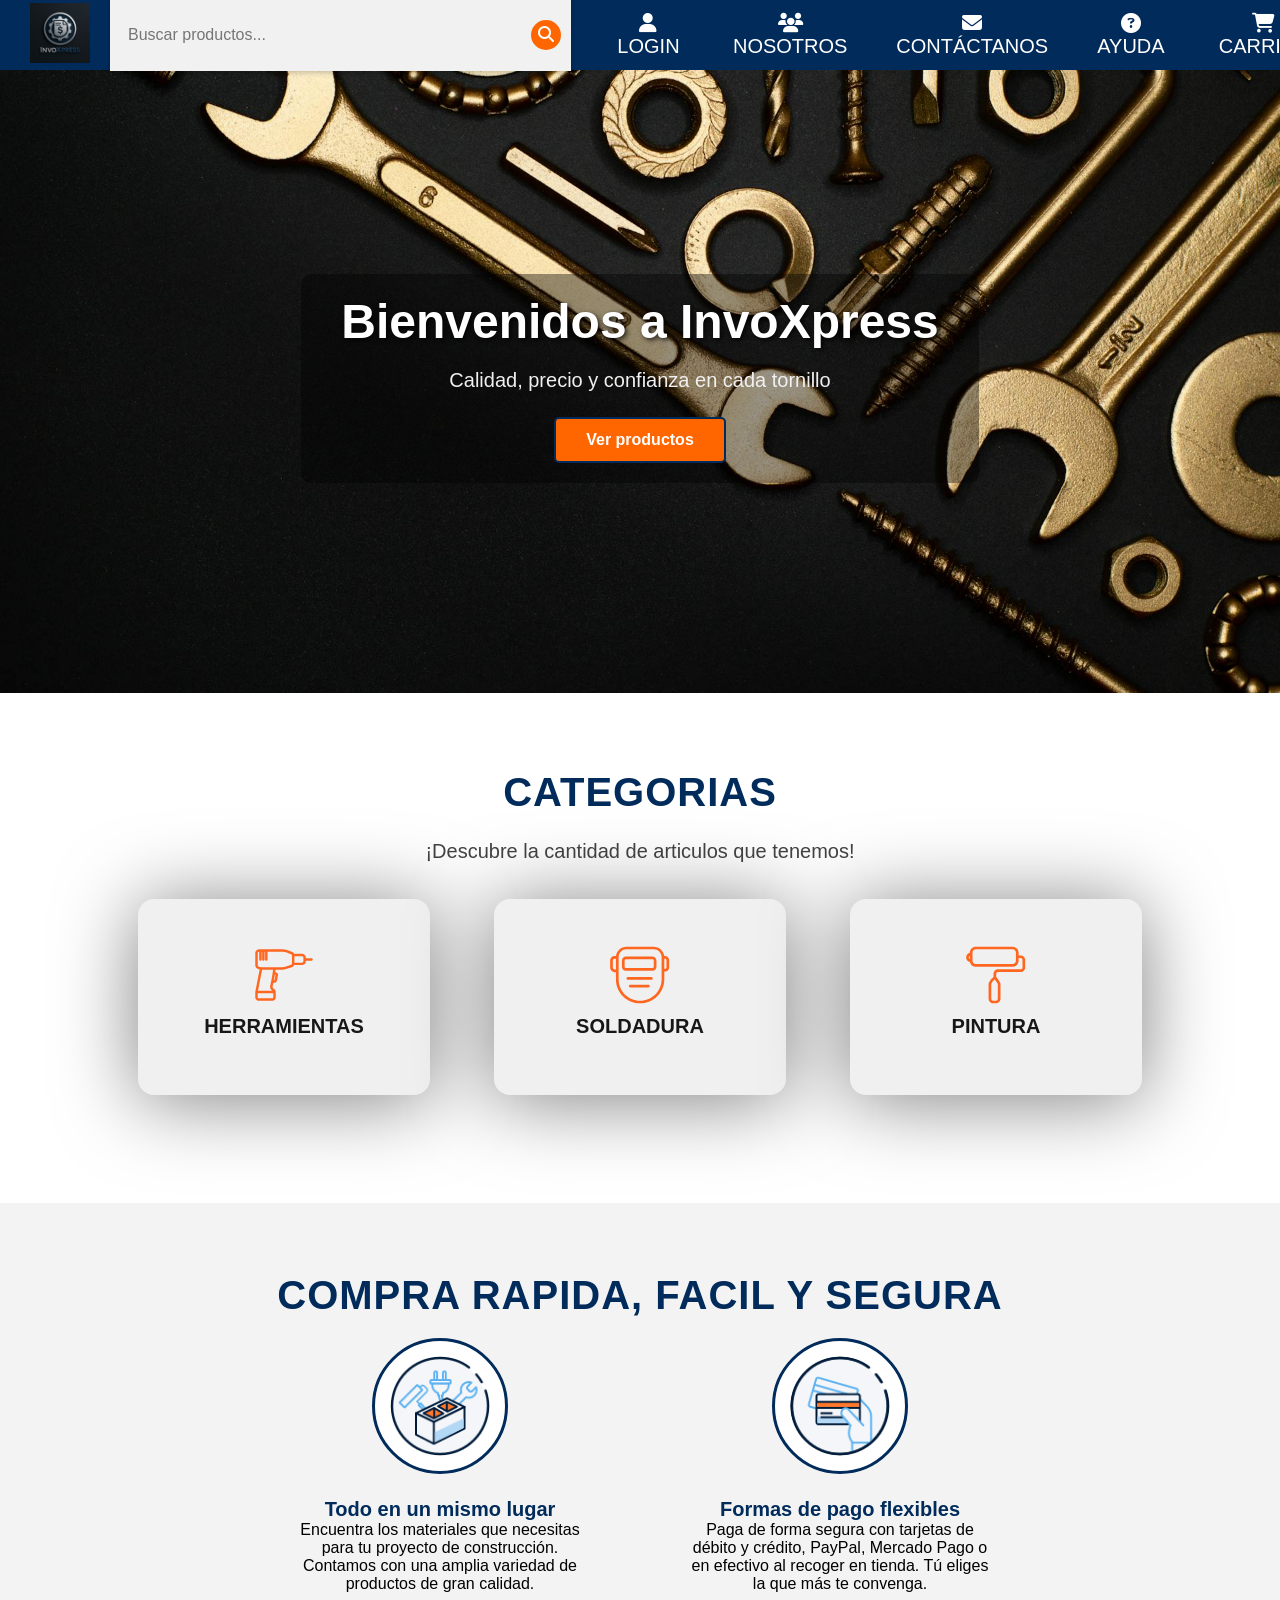
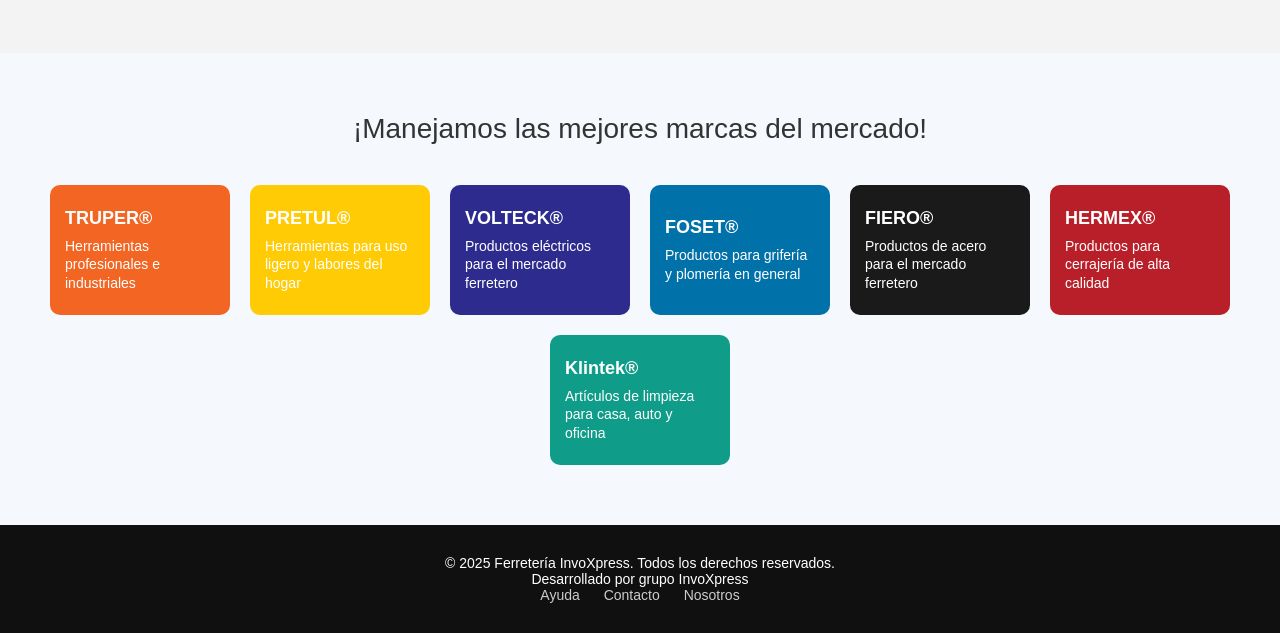
<file: Frontend/Index.html>
<!DOCTYPE html>
<html lang="en">
<head>
   <meta charset="UTF-8">
   <meta http-equiv="X-UA-Compatible" content="IE=edge">
   <meta name="viewport" content="width=device-width, initial-scale=1.0">
<link rel="stylesheet" href="https://cdnjs.cloudflare.com/ajax/libs/font-awesome/6.5.0/css/all.min.css">
<link rel="stylesheet" href="css/estilos.css">


</head>
<body>
    <div class="head">

        <div class="logo">
            <a href="Index.html">
            <img src="images/Logo.jpg" alt="InvoXpress">
            </a>
            </div>

            <nav class="navbar">
          <div class="search-container">
            <input type="text" placeholder="Buscar productos..." class="search-input">
            <button class="search-button"><i class="fas fa-search"></i></button>
            <ul class="suggestions"></ul>
          </div>

            <a href="Login.html"><i class="fas fa-user"></i> Login</a>
            <a href="Nosotros.html"><i class="fas fa-users"></i> Nosotros</a>
            <a href="Contactanos.html"><i class="fas fa-envelope"></i> Contáctanos</a>
            <a href="Ayuda.html"><i class="fas fa-question-circle"></i> Ayuda</a>
            <a href="Carrito.html"><i class="fas fa-shopping-cart"></i> Carrito</a>
            </nav>

     </div>
     
     <header class="header">
  <div class="header-content">
    <h2 class="title">Bienvenidos a InvoXpress</h2>
    <p>Calidad, precio y confianza en cada tornillo</p>
    <div class="btn-home">
      <a href="productos.html" class="btn">Ver productos</a>
    </div>
  </div>
</header>


     <section class="content cat">
        <h2 class="">Categorias</h2>
        <p>
            ¡Descubre la cantidad de articulos que tenemos!
        </p>

        <div class="box-container">

            <a href="herramientas.html" class="box-link">
            <div class="box">
                <img src="images/Herramientas.svg" alt="Herramientas">
                <h3>HERRAMIENTAS</h3>
            </div>
        </a>

            <a href="soldadura.html" class="box-link">
            <div class="box">
                <img src="images/Soldadura.svg" alt="Soldadura">
                <h3>SOLDADURA</h3>         
            </div>
        </a>

                <a href="pintura.html" class="box-link">
                <div class="box">
                <img src="images/Pintura.svg" alt="Pintura">
                <h3>PINTURA</h3>              
            </div>
        </a>

        </div>

     </section>


     <section class="content mark">
        <h2 class="Title">Compra rapida, facil y segura</h2>

    <div class="mark-container">

        <div class="mark-box">
            <img src="images/variedad.png" alt="variedad">
            <h3>Todo en un mismo lugar</h3>
            <p>Encuentra los materiales que necesitas para tu proyecto de construcción.
             Contamos con una amplia variedad de productos de gran calidad.</p>
        </div>

        <div class="mark-box">
            <img src="images/pagos.png" alt="pagos">
            <h3>Formas de pago flexibles</h3>
            <p>Paga de forma segura con tarjetas de débito y crédito, PayPal, Mercado Pago o en efectivo al recoger en tienda.
                 Tú eliges la que más te convenga.</p>
        </div>
    </div>
     </section>

     <section class="brands">
  <h2 class="brands-title">
    ¡Manejamos las mejores marcas del mercado!
  </h2>

  <div class="brands-container">

    <div class="brand-box" style="background-color: #f26522;">
      <h3>TRUPER®</h3>
      <p>Herramientas profesionales e industriales</p>
    </div>

    <div class="brand-box" style="background-color: #ffcb05;">
      <h3>PRETUL®</h3>
      <p>Herramientas para uso ligero y labores del hogar</p>
    </div>

    <div class="brand-box" style="background-color: #2d2c8e;">
      <h3>VOLTECK®</h3>
      <p>Productos eléctricos para el mercado ferretero</p>
    </div>

    <div class="brand-box" style="background-color: #0071a9;">
      <h3>FOSET®</h3>
      <p>Productos para grifería y plomería en general</p>
    </div>

    <div class="brand-box" style="background-color: #1a1a1a;">
      <h3>FIERO®</h3>
      <p>Productos de acero para el mercado ferretero</p>
    </div>

    <div class="brand-box" style="background-color: #b81f29;">
      <h3>HERMEX®</h3>
      <p>Productos para cerrajería de alta calidad</p>
    </div>

    <div class="brand-box" style="background-color: #0f9d8a;">
      <h3>Klintek®</h3>
      <p>Artículos de limpieza para casa, auto y oficina</p>
    </div>

  </div>
</section>


     <footer class="footer">
  <div class="footer-content">
    <p>&copy; 2025 Ferretería InvoXpress. Todos los derechos reservados.</p>
    <p>Desarrollado por grupo InvoXpress</p>
    <div class="footer-links">
      <a href="Ayuda.html">Ayuda</a>
      <a href="Contactanos.html">Contacto</a>
      <a href="Nosotros.html">Nosotros</a>
    </div>
  </div>
</footer>

<script src="js/barraBusqueda.js"></script>           
</body>
</html>
</file>
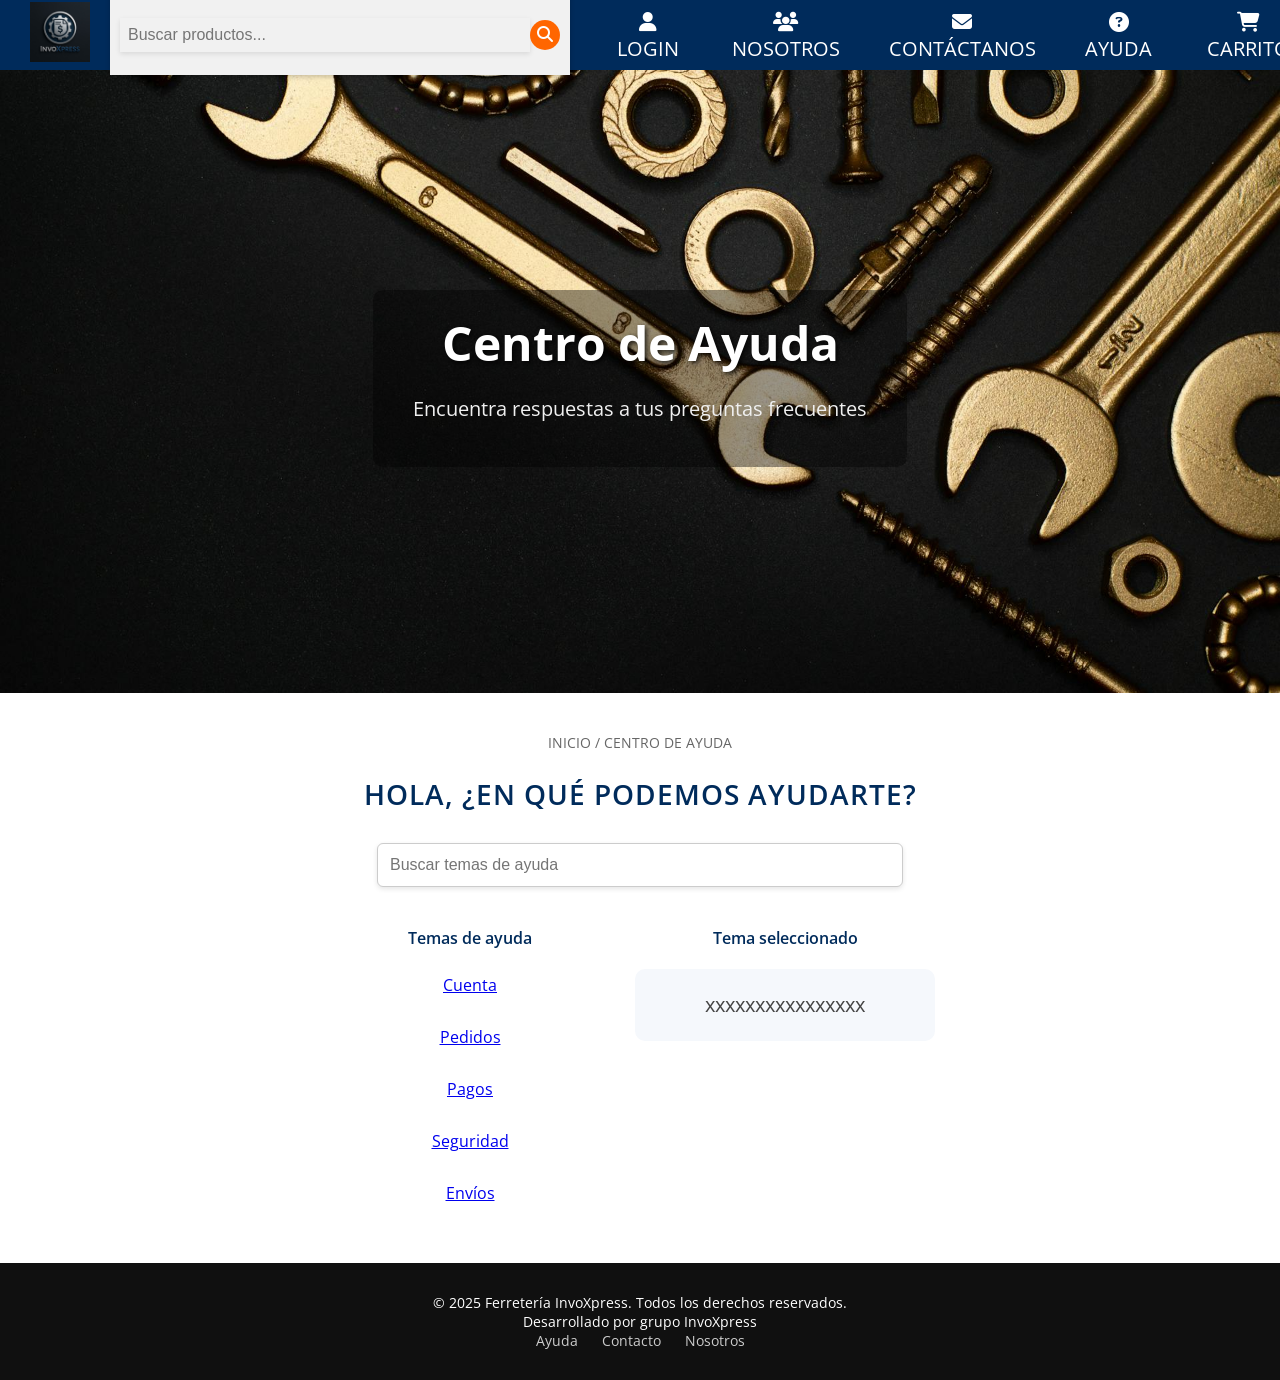
<file: Frontend/Ayuda.html>
<!DOCTYPE html>
<html lang="es">
<head>
   <meta charset="UTF-8">
   <meta http-equiv="X-UA-Compatible" content="IE=edge">
   <meta name="viewport" content="width=device-width, initial-scale=1.0">
   <link rel="stylesheet" href="https://cdnjs.cloudflare.com/ajax/libs/font-awesome/6.5.0/css/all.min.css">
   <link rel="stylesheet" href="css/estilos.css">
   <link href="https://fonts.googleapis.com/css2?family=Open+Sans:wght@400;600&display=swap" rel="stylesheet">
   <style>
     body {
       font-family: 'Open Sans', sans-serif;
       background-color: #fdfdfd;
       color: #333;
     }
     section.content.cat {
       padding: 60px 20px;
     }
     .content h2, .content h3 {
       font-weight: 600;
     }
     aside ul li {
       margin-bottom: 10px;
     }
     aside ul li a {
       display: block;
       padding: 10px;
       border-radius: 5px;
       transition: background 0.2s;
     }
     aside ul li a:hover {
       background: #002B5B;
       color: white;
     }
     input[type="text"] {
       box-shadow: 0 2px 5px rgba(0, 0, 0, 0.1);
     }
     article p {
       background: #f5f8fc;
       padding: 20px;
       border-radius: 10px;
     }
   </style>
   <title>Centro de Ayuda - InvoXpress</title>
</head>
<body>
  <div class="head">
    <div class="logo">
      <a href="Index.html">
        <img src="images/Logo.jpg" alt="InvoXpress">
      </a>
    </div>

    <nav class="navbar">
      <div class="search-container">
        <input type="text" placeholder="Buscar productos..." class="search-input">
        <button class="search-button"><i class="fas fa-search"></i></button>
        <ul class="suggestions"></ul>
      </div>
      
      <a href="Login.html"><i class="fas fa-user"></i> Login</a>
      <a href="Nosotros.html"><i class="fas fa-users"></i> Nosotros</a>
      <a href="Contactanos.html"><i class="fas fa-envelope"></i> Contáctanos</a>
      <a href="Ayuda.html"><i class="fas fa-question-circle"></i> Ayuda</a>
      <a href="Carrito.html"><i class="fas fa-shopping-cart"></i> Carrito</a>
    </nav>
  </div>

  <header class="header">
    <div class="header-content">
      <h2 class="title">Centro de Ayuda</h2>
      <p>Encuentra respuestas a tus preguntas frecuentes</p>
    </div>
  </header>

  <section class="content cat">
    <p style="font-size: 14px; color: #666; margin-bottom: 20px;">INICIO / CENTRO DE AYUDA</p>
    <h2 style="color: #002B5B; font-size: 28px; margin-bottom: 30px;">Hola, ¿En qué podemos ayudarte?</h2>
    <input type="text" placeholder="Buscar temas de ayuda" style="width: 100%; max-width: 500px; padding: 12px; border: 1px solid #ccc; border-radius: 6px; margin-bottom: 40px;">

    <div style="display: flex; gap: 40px; flex-wrap: wrap; justify-content: center;">
      <aside style="flex: 1; min-width: 250px; max-width: 300px;">
        <h3 style="margin-bottom: 15px; color: #002B5B;">Temas de ayuda</h3>
        <ul style="list-style: none; padding-left: 0;">
          <li><a href="#">Cuenta</a></li>
          <li><a href="#">Pedidos</a></li>
          <li><a href="#">Pagos</a></li>
          <li><a href="#">Seguridad</a></li>
          <li><a href="#">Envíos</a></li>
        </ul>
      </aside>

      <article style="flex: 3; min-width: 300px; max-width: 800px;">
        <h3 style="color: #002B5B; margin-bottom: 20px;">Tema seleccionado</h3>
        <p>
          xxxxxxxxxxxxxxxx
        </p>
      </article>
    </div>
  </section>

  <footer class="footer">
    <div class="footer-content">
      <p>&copy; 2025 Ferretería InvoXpress. Todos los derechos reservados.</p>
      <p>Desarrollado por grupo InvoXpress</p>
      <div class="footer-links">
        <a href="Ayuda.html">Ayuda</a>
        <a href="Contactanos.html">Contacto</a>
        <a href="Nosotros.html">Nosotros</a>
      </div>
    </div>
  </footer>
  <script src="js/barraBusqueda.js"></script>
</body>
</html>
</file>
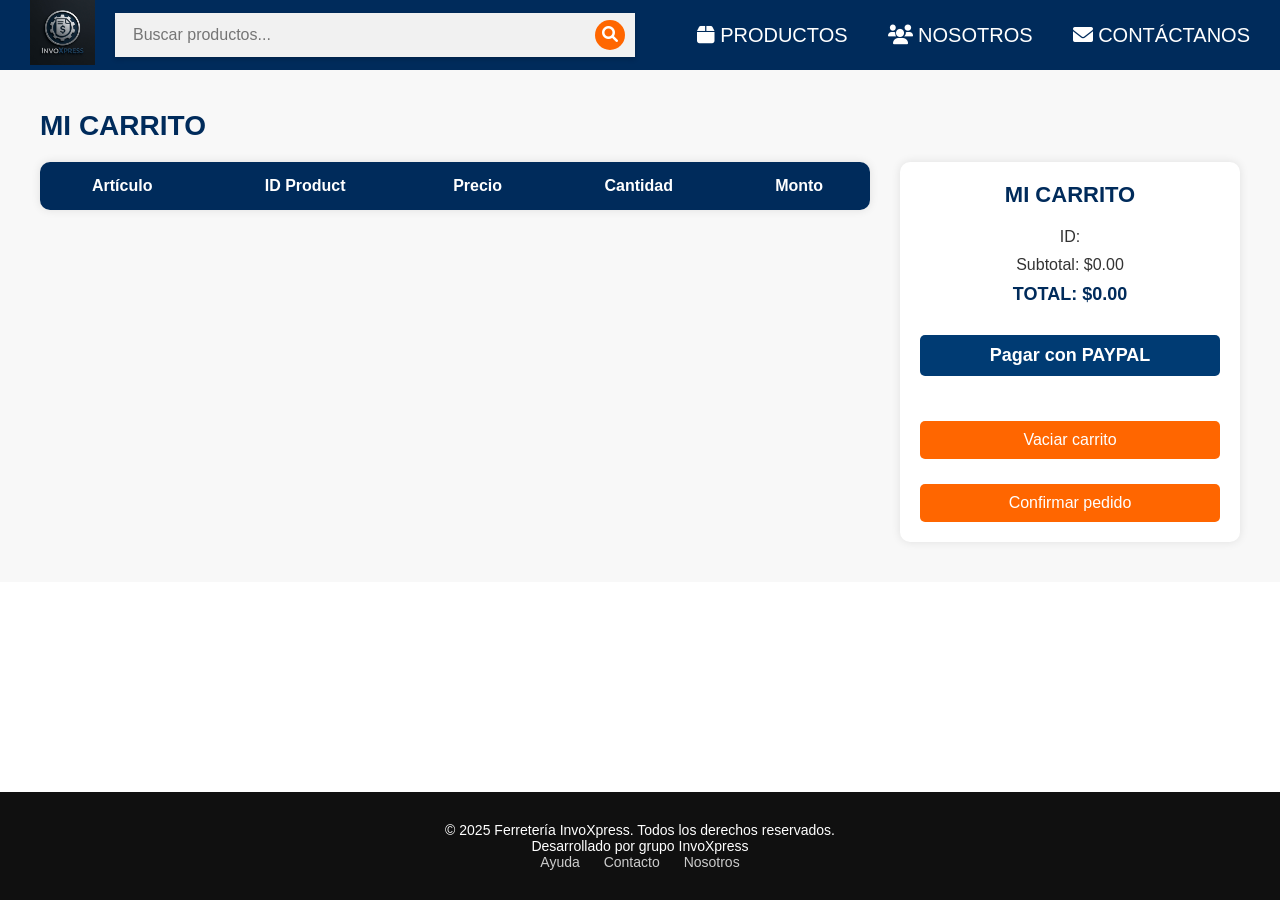
<file: Frontend/Carrito.html>
<!DOCTYPE html>
<html lang="es">
<head>
  <meta charset="UTF-8">
  <meta name="viewport" content="width=device-width, initial-scale=1.0">
  <title>Carrito de Compras - InvoXpress</title>
  <link rel="stylesheet" href="css/estilos.css">
  <link rel="stylesheet" href="css/carrito.css">
  <link rel="stylesheet" href="https://cdnjs.cloudflare.com/ajax/libs/font-awesome/6.0.0/css/all.min.css">
</head>
<body class="carrito-body">

  <header class="head">
    <div style="display: flex; align-items: center;">
      <div class="logo">
  <a href="index.html">
    <img src="images/Logo.jpg" alt="InvoXpress" style="height: 65px;">
  </a>
</div>

      <nav class="navbar">
        <div class="search-container">
          <input type="text" placeholder="Buscar productos..." class="search-input">
          <button class="search-button"><i class="fas fa-search"></i></button>
          <ul class="suggestions"></ul>
        </div>
      </nav>


    </div>
    <nav class="navbar">
      <a href="productos.html"><i class="fas fa-box"></i> Productos</a>
      <a href="Nosotros.html"><i class="fas fa-users"></i> Nosotros</a>
      <a href="Contactanos.html"><i class="fas fa-envelope"></i> Contáctanos</a>
      

    </nav>
  </header>

  <main>
    <section class="carrito-section">
      <h2>MI CARRITO</h2>
      <div class="carrito-contenido">
        <!-- TABLA DE PRODUCTOS -->
        <div class="carrito-productos">
          <table class="carrito-tabla">
            <thead>
              <tr>
                <th>Artículo</th>
                <th>ID Product</th>
                <th>Precio</th>
                <th>Cantidad</th>
                <th>Monto</th>
              </tr>
            </thead>
            <tbody id="carrito-container">
              <!-- Productos generados con JS -->
            </tbody>
          </table>
        </div>

        <!-- RESUMEN DEL CARRITO -->
        <div class="carrito-resumen">
          <h3>MI CARRITO</h3>
          <p>ID: <span id="carrito-id"></span></p>
          <p>Subtotal: <span id="subtotal">$0.00</span></p>
          <p><strong>TOTAL: <span id="totalCarrito">$0.00</span></strong></p>
          <button class="btn pagar-btn">Pagar con PAYPAL</button>
          <div class="resumen-botones">
            <button id="vaciarCarrito" class="btn">Vaciar carrito</button>
            <button id="confirmarCompra" class="btn">Confirmar pedido</button>
          </div>
        </div>
      </div>
    </section>
  </main>

 </section>


     <footer class="footer">
  <div class="footer-content">
    <p>&copy; 2025 Ferretería InvoXpress. Todos los derechos reservados.</p>
    <p>Desarrollado por grupo InvoXpress</p>
    <div class="footer-links">
      <a href="Ayuda.html">Ayuda</a>
      <a href="Contactanos.html">Contacto</a>
      <a href="Nosotros.html">Nosotros</a>
    </div>
  </div>
</footer>

  <script src="js/barraBusqueda.js"></script>
</body>
</html>
</file>
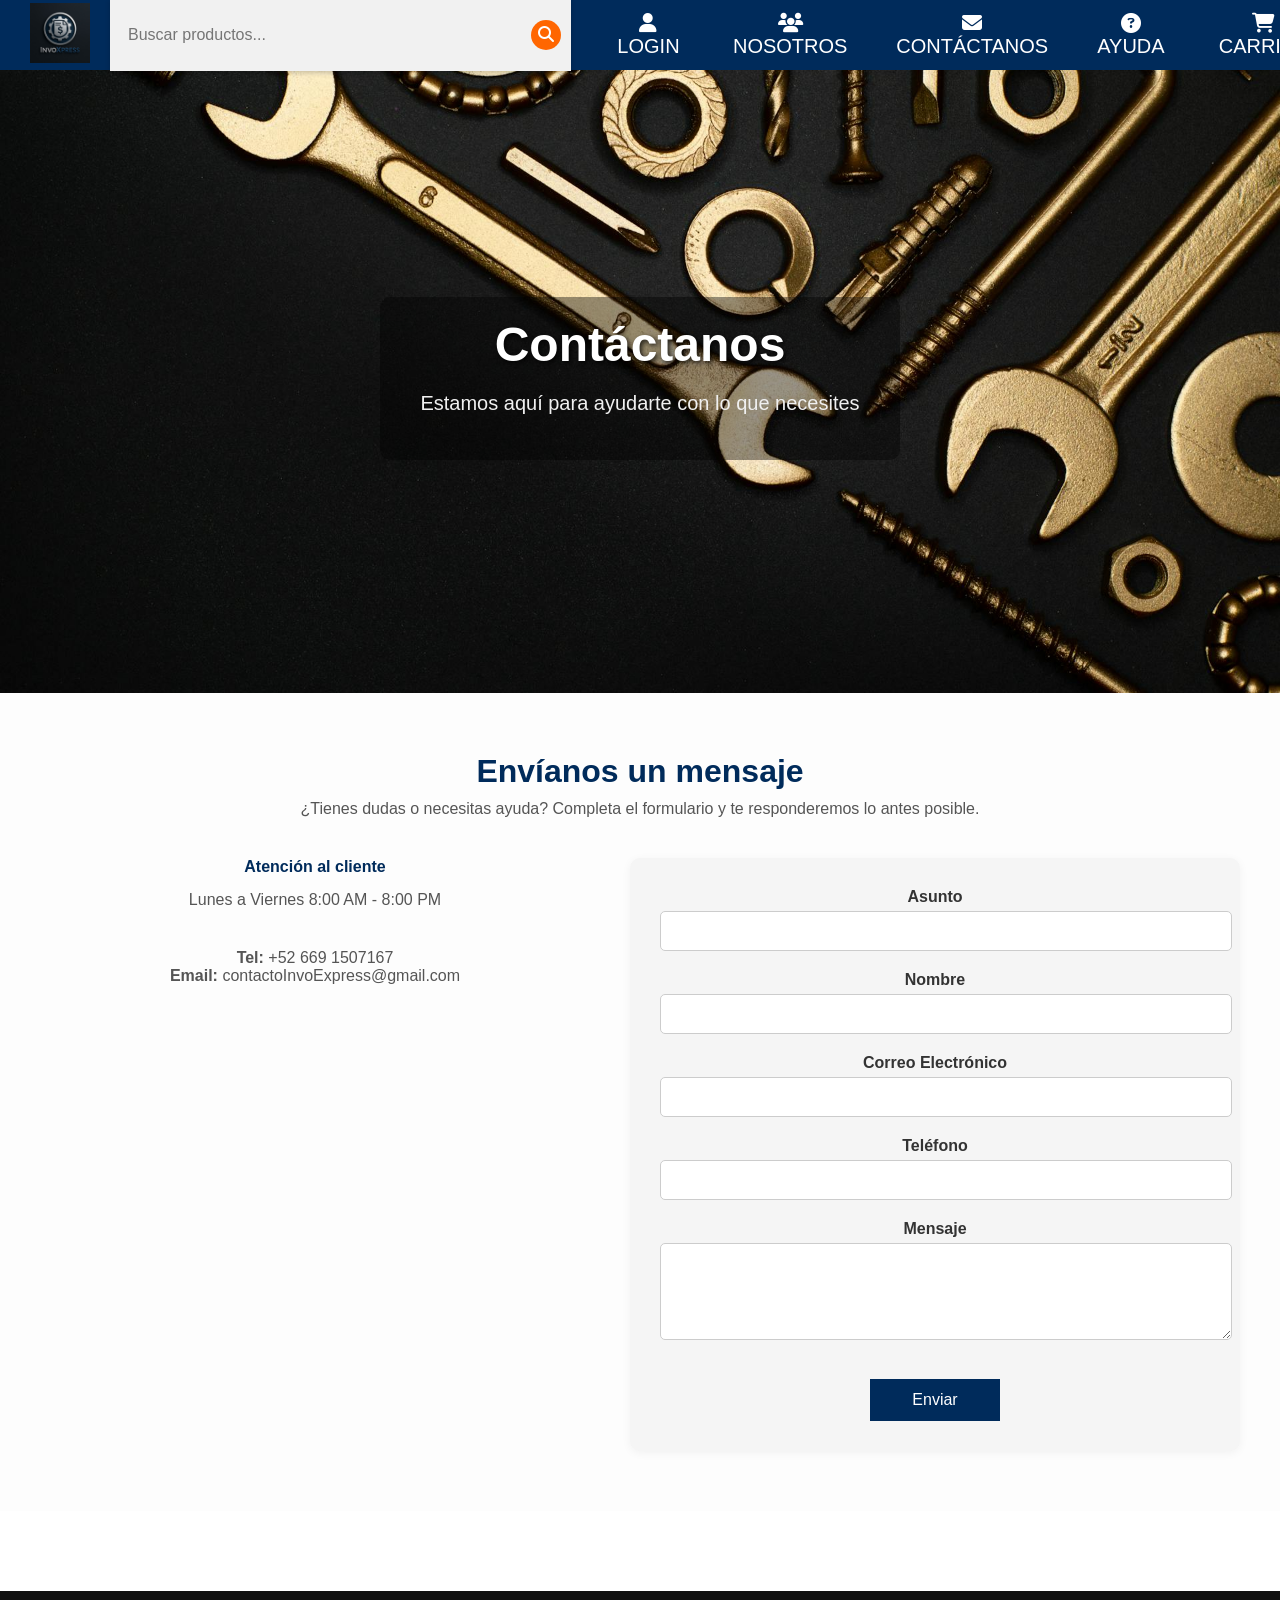
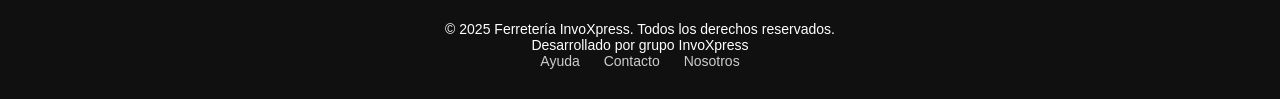
<file: Frontend/Contactanos.html>
<!DOCTYPE html>
<html lang="es">
<head>
  <meta charset="UTF-8">
  <meta name="viewport" content="width=device-width, initial-scale=1.0">
  <title>Contáctanos - InvoXpress</title>
  <link rel="stylesheet" href="https://cdnjs.cloudflare.com/ajax/libs/font-awesome/6.5.0/css/all.min.css">
  <link rel="stylesheet" href="css/estilos.css">
  <script>
    function mostrarMensaje(event) {
      event.preventDefault();
      alert("Muchas gracias por contactarnos, nos comunicaremos con usted lo antes posible.");
      event.target.reset();
    }
  </script>
  <style>
    .contact-section {
      padding: 60px 20px;
      background-color: #fdfdfd;
    }
    .contact-section h2 {
      color: #002B5B;
      font-size: 32px;
      text-align: center;
      margin-bottom: 10px;
    }
    .contact-section p {
      text-align: center;
      color: #555;
      margin-bottom: 40px;
    }
    .contact-container {
      display: flex;
      flex-wrap: wrap;
      justify-content: center;
      gap: 40px;
      max-width: 1200px;
      margin: 0 auto;
    }
    .contact-info {
      flex: 1;
      min-width: 280px;
    }
    .contact-info h3 {
      color: #002B5B;
      margin-bottom: 15px;
    }
    .contact-form {
      flex: 1;
      min-width: 300px;
      background-color: #f5f5f5;
      padding: 30px;
      border-radius: 10px;
      box-shadow: 0 2px 10px rgba(0,0,0,0.05);
    }
    .contact-form label {
      display: block;
      margin-bottom: 5px;
      font-weight: bold;
      color: #333;
    }
    .contact-form input,
    .contact-form textarea {
      width: 100%;
      padding: 10px;
      margin-bottom: 20px;
      border: 1px solid #ccc;
      border-radius: 5px;
    }
    .contact-form textarea {
      resize: vertical;
    }
    footer.footer {
      margin-top: 80px;
    }
  </style>
</head>
<body>
  <div class="head">
    <div class="logo">
      <a href="Index.html">
        <img src="images/Logo.jpg" alt="InvoXpress">
      </a>
    </div>
    <nav class="navbar">
      <div class="search-container">
        <input type="text" placeholder="Buscar productos..." class="search-input">
        <button class="search-button"><i class="fas fa-search"></i></button>
        <ul class="suggestions"></ul>
      </div>
      <a href="Login.html"><i class="fas fa-user"></i> Login</a>
      <a href="Nosotros.html"><i class="fas fa-users"></i> Nosotros</a>
      <a href="Contactanos.html"><i class="fas fa-envelope"></i> Contáctanos</a>
      <a href="Ayuda.html"><i class="fas fa-question-circle"></i> Ayuda</a>
      <a href="Carrito.html"><i class="fas fa-shopping-cart"></i> Carrito</a>
    </nav>
  </div>

  <header class="header">
    <div class="header-content">
      <h2 class="title">Contáctanos</h2>
      <p>Estamos aquí para ayudarte con lo que necesites</p>
    </div>
  </header>

  <section class="contact-section">
    <h2>Envíanos un mensaje</h2>
    <p>¿Tienes dudas o necesitas ayuda? Completa el formulario y te responderemos lo antes posible.</p>

    <div class="contact-container">
      <div class="contact-info">
        <h3>Atención al cliente</h3>
        <p>Lunes a Viernes 8:00 AM - 8:00 PM</p>
        <p><strong>Tel:</strong> +52 669 1507167<br>
        <strong>Email:</strong> contactoInvoExpress@gmail.com</p>
      </div>

      <form class="contact-form" onsubmit="mostrarMensaje(event)">
        <label>Asunto</label>
        <input type="text" required>

        <label>Nombre</label>
        <input type="text" required>

        <label>Correo Electrónico</label>
        <input type="email" required>

        <label>Teléfono</label>
        <input type="tel">

        <label>Mensaje</label>
        <textarea rows="5" required></textarea>

        <button class="btn" type="submit">Enviar</button>
      </form>
    </div>
  </section>

  <footer class="footer">
    <div class="footer-content">
      <p>&copy; 2025 Ferretería InvoXpress. Todos los derechos reservados.</p>
      <p>Desarrollado por grupo InvoXpress</p>
      <div class="footer-links">
        <a href="Ayuda.html">Ayuda</a>
        <a href="Contactanos.html">Contacto</a>
        <a href="Nosotros.html">Nosotros</a>
      </div>
    </div>
  </footer>
  <script src="js/barraBusqueda.js"></script> 
</body>
</html>
</file>
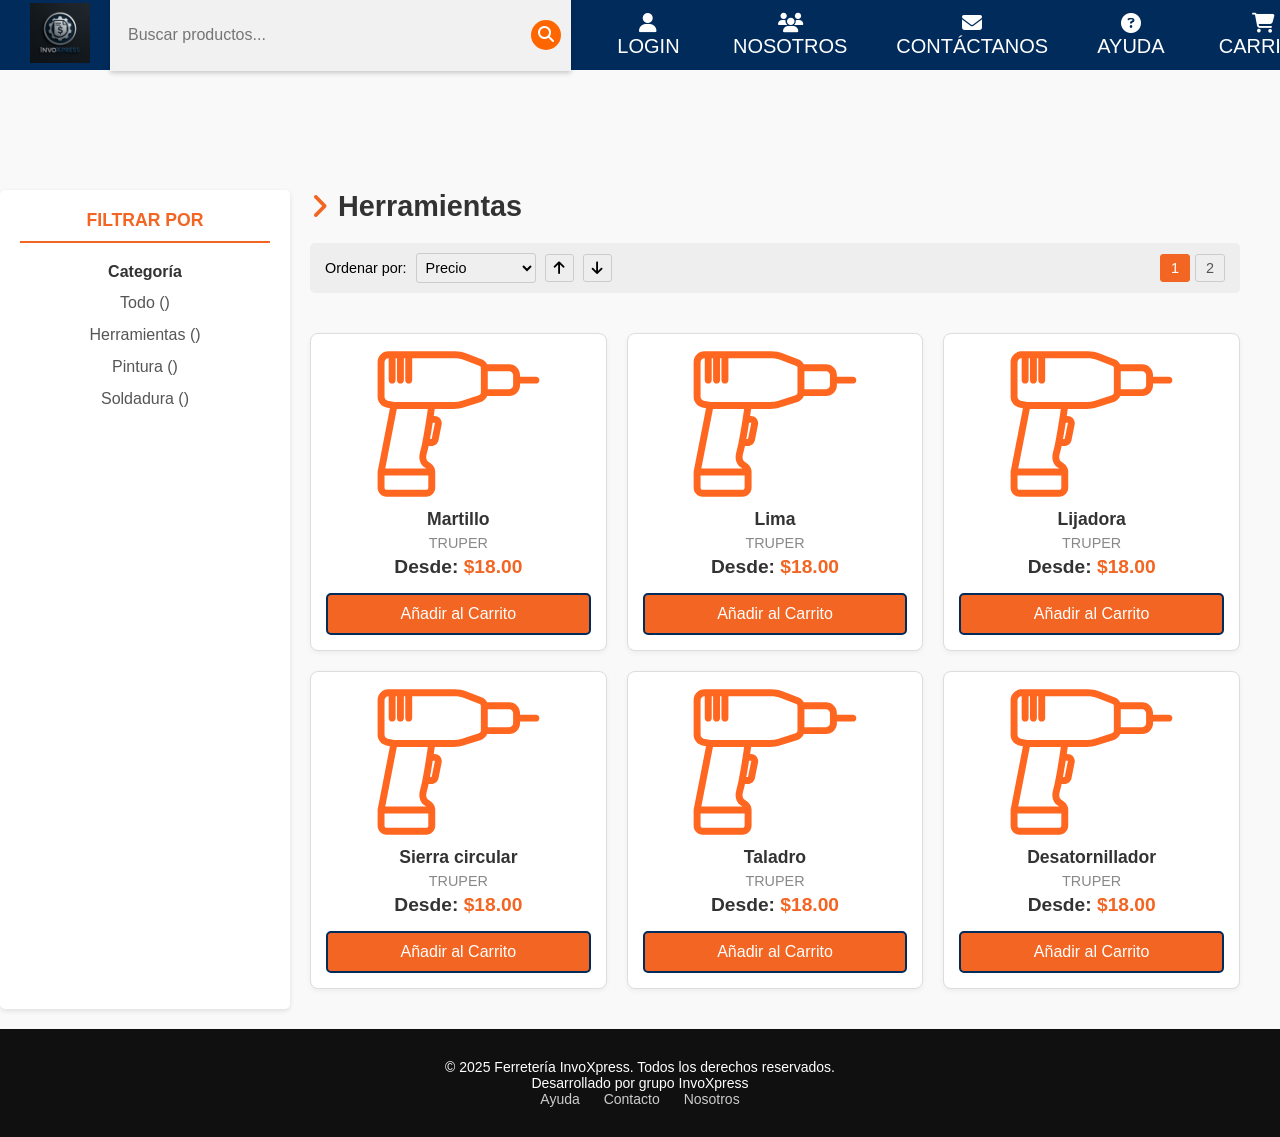
<file: Frontend/herramientas.html>
<!DOCTYPE html>
<html lang="en">
<head>
    <meta charset="UTF-8">
    <meta http-equiv="X-UA-Compatible" content="IE=edge">
    <meta name="viewport" content="width=device-width, initial-scale=1.0">
    <title>Categorias - InvoXpress</title> <link rel="stylesheet" href="https://cdnjs.cloudflare.com/ajax/libs/font-awesome/6.5.0/css/all.min.css">
    <link rel="stylesheet" href="css/estilos.css">
    </head>
<body>
    <div class="head">
        <div class="logo">
            <a href="Index.html">
                <img src="images/Logo.jpg" alt="InvoXpress">
            </a>
        </div>
        <nav class="navbar">
            <div class="search-container">
                <input type="text" placeholder="Buscar productos..." class="search-input">
                <button class="search-button"><i class="fas fa-search"></i></button>
                <ul class="suggestions"></ul>
            </div>
            
            <a href="Login.html"><i class="fas fa-user"></i> Login</a>
            <a href="Nosotros.html"><i class="fas fa-users"></i> Nosotros</a>
            <a href="Contactanos.html"><i class="fas fa-envelope"></i> Contáctanos</a>
            <a href="Ayuda.html"><i class="fas fa-question-circle"></i> Ayuda</a>
            <a href="Carrito.html"><i class="fas fa-shopping-cart"></i> Carrito</a>
        </nav>
    </div>

    <main class="main-content-products">
        <div class="container">
           
            <div class="product-page-layout">
                <aside class="sidebar-filters">
                    <h3 class="filter-title">FILTRAR POR</h3>
                    <div class="filter-section">
                        <h4>Categoría</h4>
                        <ul>
                            <li><a href="productos.html">Todo ()</a></li>
                            <li><a href="herramientas.html">Herramientas ()</a></li>
                            <li><a href="pintura.html">Pintura ()</a></li>
                            <li><a href="soldadura.html">Soldadura ()</a></li>
                        </ul>
                    </div>
                    </aside>


                <section class="products-display">
                    <h1 class="page-category-title"><i class="fas fa-angle-right"></i> Herramientas</h1>

                    <div class="product-controls">

                        <div class="sort-options">
                            <span>Ordenar por: </span>
                            <select>
                                <option value="price-asc">Precio</option>
                                <option value="name-asc">Nombre (A-Z)</option>
                                <option value="name-desc">Nombre (Z-A)</option>
                            </select>
                            <button class="sort-direction-btn"><i class="fas fa-arrow-up"></i></button>
                            <button class="sort-direction-btn"><i class="fas fa-arrow-down"></i></button>
                        </div>
                        
                        <div class="pagination-top">
                            <a href="#" class="page-link active">1</a>
                            <a href="#" class="page-link">2</a>
                        </div>
                    </div>

                    <div class="product-grid">
                        <div class="product-card">
                            <img src="images/Herramientas.svg" alt="Lima triangular pesado, bastardas">
                            <h3>Martillo</h3>
                            <p class="product-brand">TRUPER</p>
                            <p class="product-price">Desde: <span>$18.00</span></p>
                            <a href="#" class="btn btn-options">Añadir al Carrito</a>
                        </div>

                        <div class="product-card">
                            <img src="images/Herramientas.svg" alt="Lima triangular pesado, bastardas">
                            <h3>Lima</h3>
                            <p class="product-brand">TRUPER</p>
                            <p class="product-price">Desde: <span>$18.00</span></p>
                            <a href="#" class="btn btn-options">Añadir al Carrito</a>
                        </div>

                        <div class="product-card">
                            <img src="images/Herramientas.svg" alt="Lima triangular pesado, bastardas">
                            <h3>Lijadora</h3>
                            <p class="product-brand">TRUPER</p>
                            <p class="product-price">Desde: <span>$18.00</span></p>
                            <a href="#" class="btn btn-options">Añadir al Carrito</a>
                        </div>

                        <div class="product-card">
                            <img src="images/Herramientas.svg" alt="Lima triangular pesado, bastardas">
                            <h3>Sierra circular</h3>
                            <p class="product-brand">TRUPER</p>
                            <p class="product-price">Desde: <span>$18.00</span></p>
                            <a href="#" class="btn btn-options">Añadir al Carrito</a>
                        </div>

                         <div class="product-card">
                            <img src="images/Herramientas.svg" alt="Lima triangular pesado, bastardas">
                            <h3>Taladro</h3>
                            <p class="product-brand">TRUPER</p>
                            <p class="product-price">Desde: <span>$18.00</span></p>
                            <a href="#" class="btn btn-options">Añadir al Carrito</a>
                        </div>

                         <div class="product-card">
                            <img src="images/Herramientas.svg" alt="Lima triangular pesado, bastardas">
                            <h3>Desatornillador</h3>
                            <p class="product-brand">TRUPER</p>
                            <p class="product-price">Desde: <span>$18.00</span></p>
                            <a href="#" class="btn btn-options">Añadir al Carrito</a>
                        </div>


                        </div>

                </section>
            </div>
        </div>
    </main>

    <footer class="footer">
        <div class="footer-content">
            <p>&copy; 2025 Ferretería InvoXpress. Todos los derechos reservados.</p>
            <p>Desarrollado por grupo InvoXpress</p>
            <div class="footer-links">
                <a href="Ayuda.html">Ayuda</a>
                <a href="Contactanos.html">Contacto</a>
                <a href="Nosotros.html">Nosotros</a>
            </div>
        </div>
    </footer>
    <script src="js/barraBusqueda.js"></script>
</body>
</html>
</file>
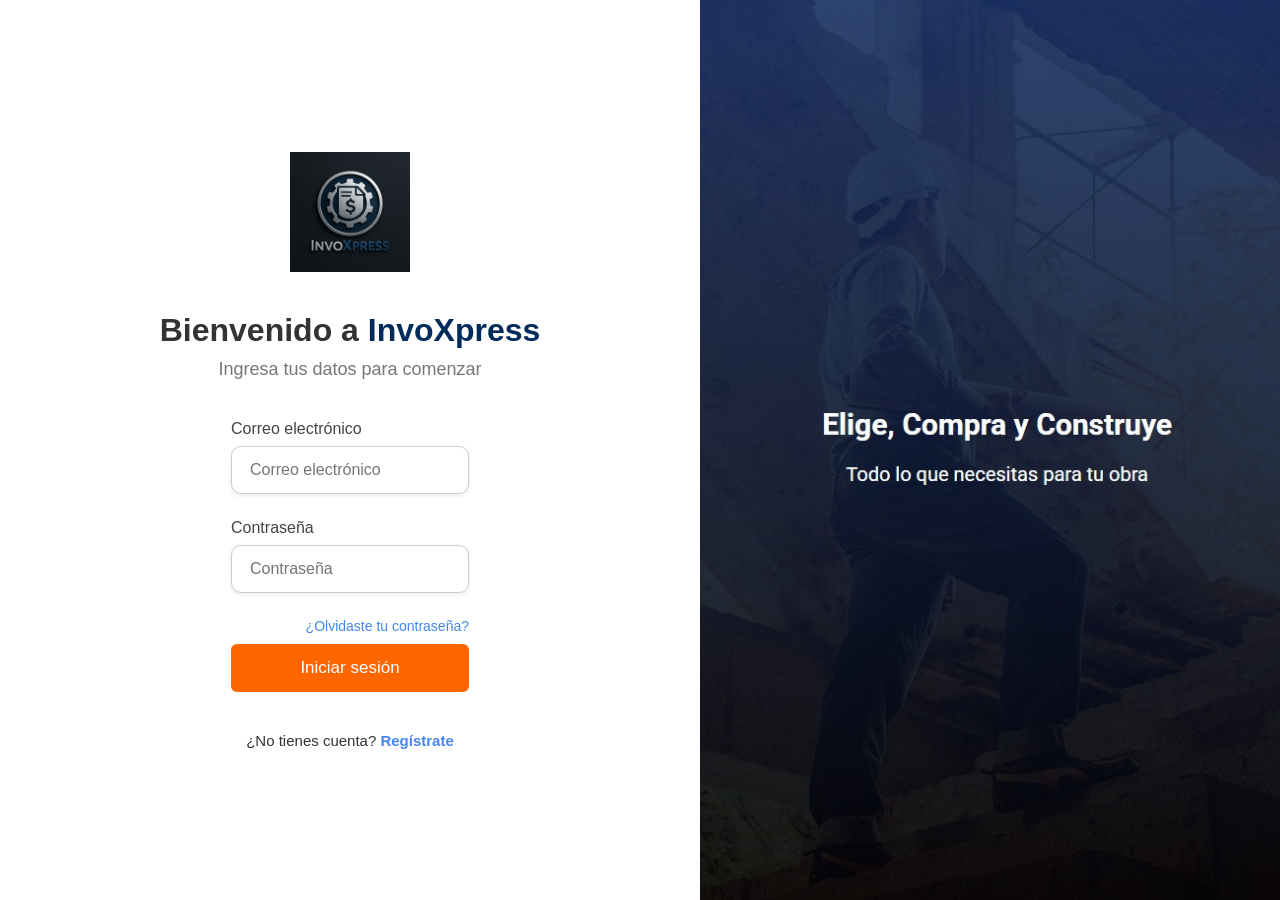
<file: Frontend/Login.html>
<!DOCTYPE html>
<html lang="es">
<head>
  <meta charset="UTF-8" />
  <meta name="viewport" content="width=device-width, initial-scale=1.0"/>
  <title>Login - InvoXpress</title>
  <link rel="stylesheet" href="css/login.css" />
  <script src="https://accounts.google.com/gsi/client" async defer></script>
</head>
<body>
  <div class="login-wrapper">
    <div class="login-left">
      <img src="images/Logo.jpg" alt="Logo InvoXpress" class="login-logo" />
      <h1>Bienvenido a <span>InvoXpress</span></h1>
      <p class="login-subtitle">Ingresa tus datos para comenzar</p>

      <form id="loginForm" autocomplete="off">
        <div class="input-group">
          <label for="correo">Correo electrónico</label>
          <input type="email" id="correo" name="correo" placeholder="Correo electrónico" required />
        </div>

        <div class="input-group">
          <label for="contraseña">Contraseña</label>
          <input type="password" id="contraseña" name="contraseña" placeholder="Contraseña" required />
        </div>

        <div class="form-links">
          <a href="#">¿Olvidaste tu contraseña?</a>
        </div>

        <button type="submit" class="btn-login">Iniciar sesión</button>

        <div id="g_id_onload"
             data-client_id="622451075968-67jo8p6athvhp372qte6qo5605edelh3.apps.googleusercontent.com"
             data-callback="handleCredentialResponse"
             data-auto_prompt="false">
        </div>

        <div class="g_id_signin"
             data-type="standard"
             data-size="large"
             data-theme="outline"
             data-text="signin_with"
             data-shape="rectangular"
             data-logo_alignment="left">
        </div>

        <p class="register-text">¿No tienes cuenta? <a id="goToRegister">Regístrate</a></p>
      </form>
    </div>

    <div class="login-right">
      <img src="images/imagen_login.jpg" alt="Imagen de fondo" class="login-bg" />
    </div>
  </div>

  <script src="js/login.js"></script>
  <script>
    window.onload = function () {
      document.getElementById("correo").value = "";
      document.getElementById("contraseña").value = "";
    };

    document.getElementById("goToRegister").addEventListener("click", (e) => {
      e.preventDefault();
      document.body.classList.add("slide-page");
      setTimeout(() => {
        window.location.href = "registro.html";
      }, 600);
    });
  </script>
</body>
</html>
</file>
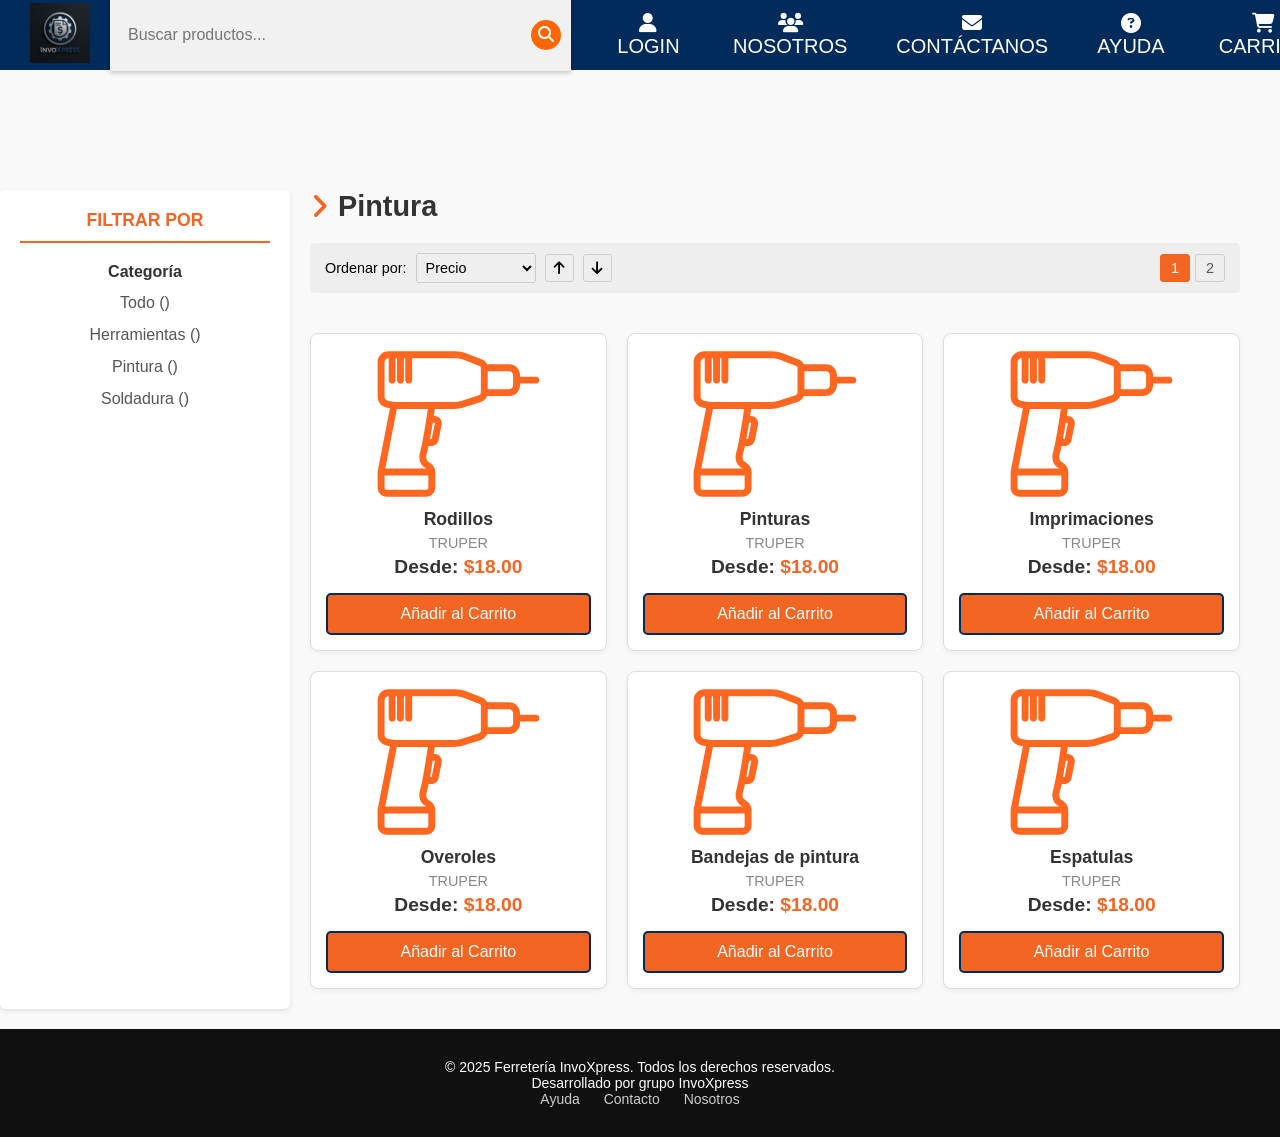
<file: Frontend/pintura.html>
<!DOCTYPE html>
<html lang="en">
<head>
    <meta charset="UTF-8">
    <meta http-equiv="X-UA-Compatible" content="IE=edge">
    <meta name="viewport" content="width=device-width, initial-scale=1.0">
    <title>pintura - InvoXpress</title> <link rel="stylesheet" href="https://cdnjs.cloudflare.com/ajax/libs/font-awesome/6.5.0/css/all.min.css">
    <link rel="stylesheet" href="css/estilos.css">
    </head>
<body>
    
    <div class="head">
        <div class="logo">
            <a href="Index.html">
                <img src="images/Logo.jpg" alt="InvoXpress">
            </a>
        </div>
        <nav class="navbar">
            <div class="search-container">
                <input type="text" placeholder="Buscar productos..." class="search-input">
                <button class="search-button"><i class="fas fa-search"></i></button>
                <ul class="suggestions"></ul>
            </div>
            <a href="Login.html"><i class="fas fa-user"></i> Login</a>
            <a href="Nosotros.html"><i class="fas fa-users"></i> Nosotros</a>
            <a href="Contactanos.html"><i class="fas fa-envelope"></i> Contáctanos</a>
            <a href="Ayuda.html"><i class="fas fa-question-circle"></i> Ayuda</a>
            <a href="Carrito.html"><i class="fas fa-shopping-cart"></i> Carrito</a>
        </nav>
    </div>

    <main class="main-content-products">
        <div class="container">
           
            <div class="product-page-layout">
                <aside class="sidebar-filters">
                    <h3 class="filter-title">FILTRAR POR</h3>
                    <div class="filter-section">
                        <h4>Categoría</h4>
                        <ul>
                            <li><a href="productos.html">Todo ()</a></li>
                            <li><a href="herramientas.html">Herramientas ()</a></li>
                            <li><a href="pintura.html">Pintura ()</a></li>
                            <li><a href="soldadura.html">Soldadura ()</a></li>
                        </ul>
                    </div>
                    </aside>


                <section class="products-display">
                    <h1 class="page-category-title"><i class="fas fa-angle-right"></i> Pintura</h1>

                    <div class="product-controls">

                        <div class="sort-options">
                            <span>Ordenar por: </span>
                            <select>
                                <option value="price-asc">Precio</option>
                                <option value="name-asc">Nombre (A-Z)</option>
                                <option value="name-desc">Nombre (Z-A)</option>
                            </select>
                            <button class="sort-direction-btn"><i class="fas fa-arrow-up"></i></button>
                            <button class="sort-direction-btn"><i class="fas fa-arrow-down"></i></button>
                        </div>
                        
                        <div class="pagination-top">
                            <a href="#" class="page-link active">1</a>
                            <a href="#" class="page-link">2</a>
                        </div>
                    </div>

                    <div class="product-grid">
                        <div class="product-card">
                            <img src="images/Herramientas.svg" alt="Lima triangular pesado, bastardas">
                            <h3>Rodillos</h3>
                            <p class="product-brand">TRUPER</p>
                            <p class="product-price">Desde: <span>$18.00</span></p>
                            <a href="#" class="btn btn-options">Añadir al Carrito</a>
                        </div>

                        <div class="product-card">
                            <img src="images/Herramientas.svg" alt="Lima triangular pesado, bastardas">
                            <h3>Pinturas</h3>
                            <p class="product-brand">TRUPER</p>
                            <p class="product-price">Desde: <span>$18.00</span></p>
                            <a href="#" class="btn btn-options">Añadir al Carrito</a>
                        </div>

                        <div class="product-card">
                            <img src="images/Herramientas.svg" alt="Lima triangular pesado, bastardas">
                            <h3>Imprimaciones</h3>
                            <p class="product-brand">TRUPER</p>
                            <p class="product-price">Desde: <span>$18.00</span></p>
                            <a href="#" class="btn btn-options">Añadir al Carrito</a>
                        </div>

                        <div class="product-card">
                            <img src="images/Herramientas.svg" alt="Lima triangular pesado, bastardas">
                            <h3>Overoles</h3>
                            <p class="product-brand">TRUPER</p>
                            <p class="product-price">Desde: <span>$18.00</span></p>
                            <a href="#" class="btn btn-options">Añadir al Carrito</a>
                        </div>

                         <div class="product-card">
                            <img src="images/Herramientas.svg" alt="Lima triangular pesado, bastardas">
                            <h3>Bandejas de pintura</h3>
                            <p class="product-brand">TRUPER</p>
                            <p class="product-price">Desde: <span>$18.00</span></p>
                            <a href="#" class="btn btn-options">Añadir al Carrito</a>
                        </div>

                         <div class="product-card">
                            <img src="images/Herramientas.svg" alt="Lima triangular pesado, bastardas">
                            <h3>Espatulas</h3>
                            <p class="product-brand">TRUPER</p>
                            <p class="product-price">Desde: <span>$18.00</span></p>
                            <a href="#" class="btn btn-options">Añadir al Carrito</a>
                        </div>


                        </div>

                </section>
            </div>
        </div>
    </main>

    <footer class="footer">
        <div class="footer-content">
            <p>&copy; 2025 Ferretería InvoXpress. Todos los derechos reservados.</p>
            <p>Desarrollado por grupo InvoXpress</p>
            <div class="footer-links">
                <a href="Ayuda.html">Ayuda</a>
                <a href="Contactanos.html">Contacto</a>
                <a href="Nosotros.html">Nosotros</a>
            </div>
        </div>
    </footer>
    <script src="js/barraBusqueda.js"></script>
</body>
</html>
</file>
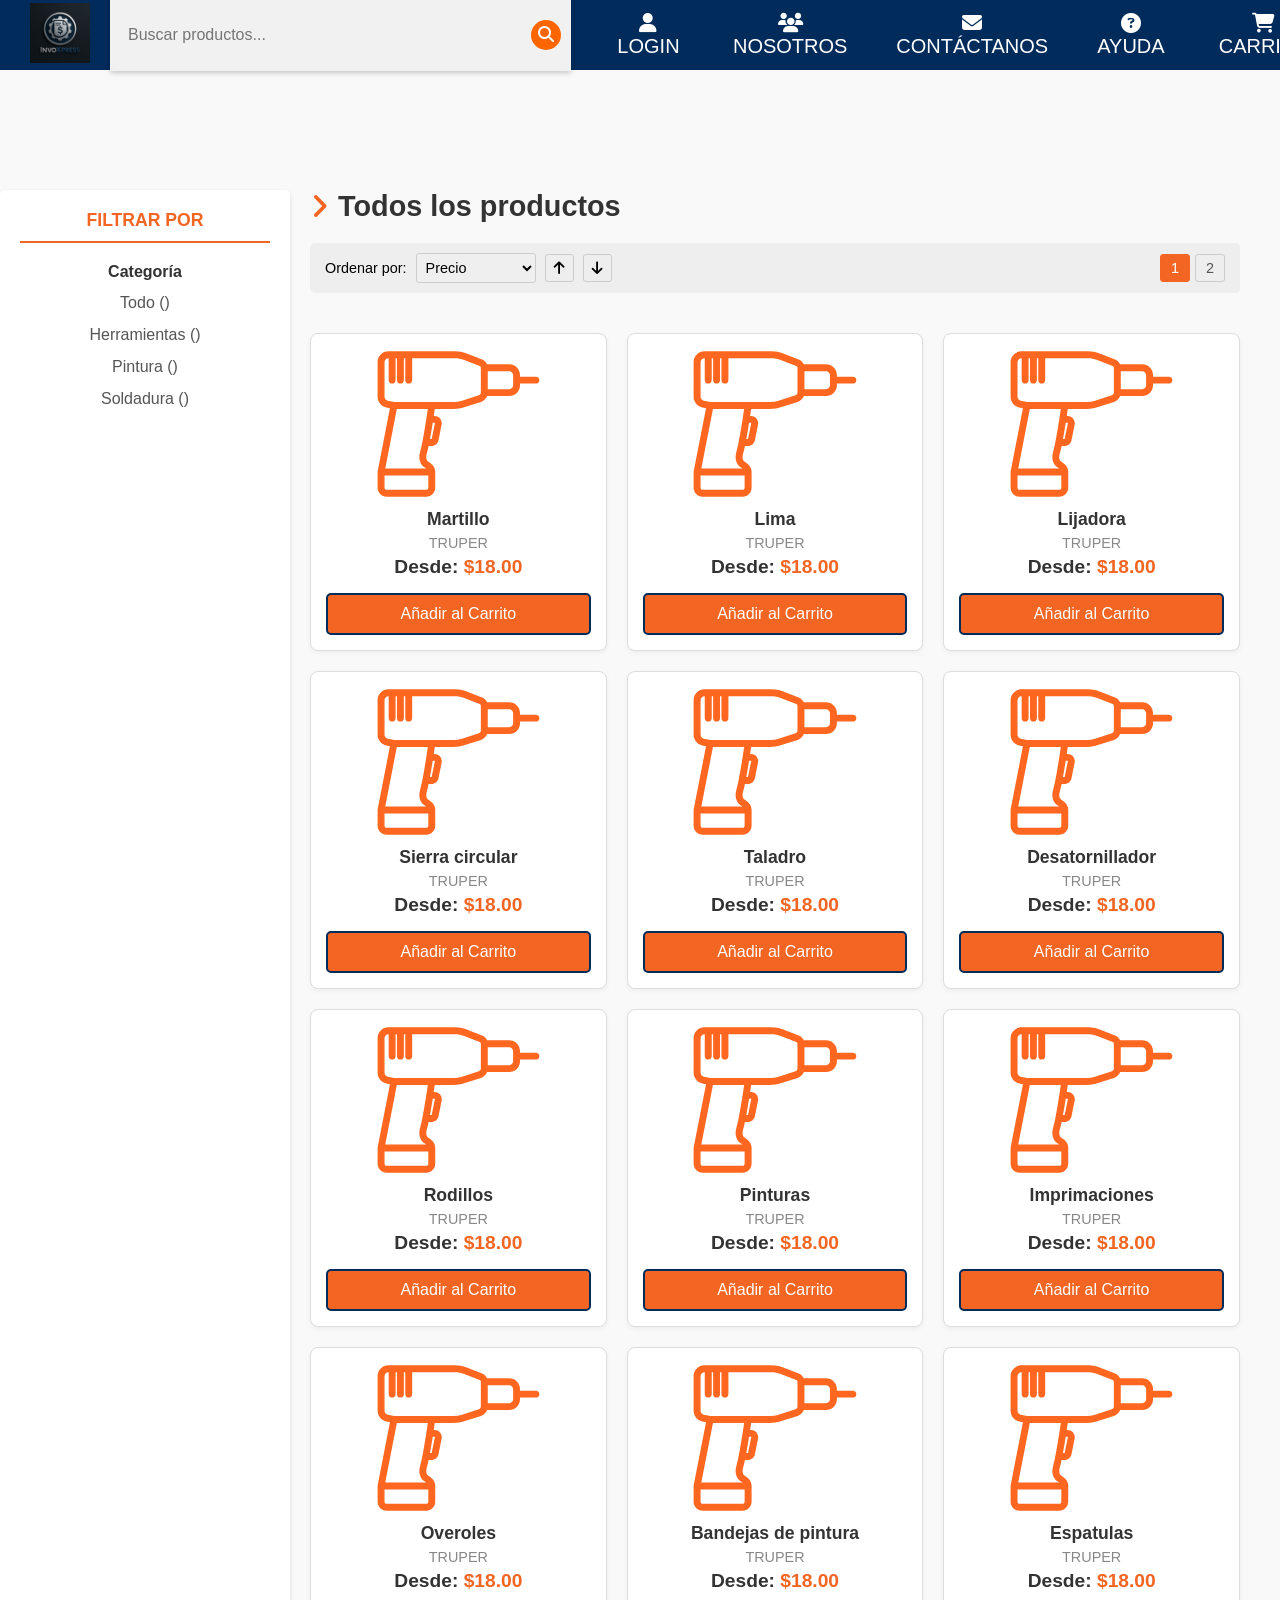
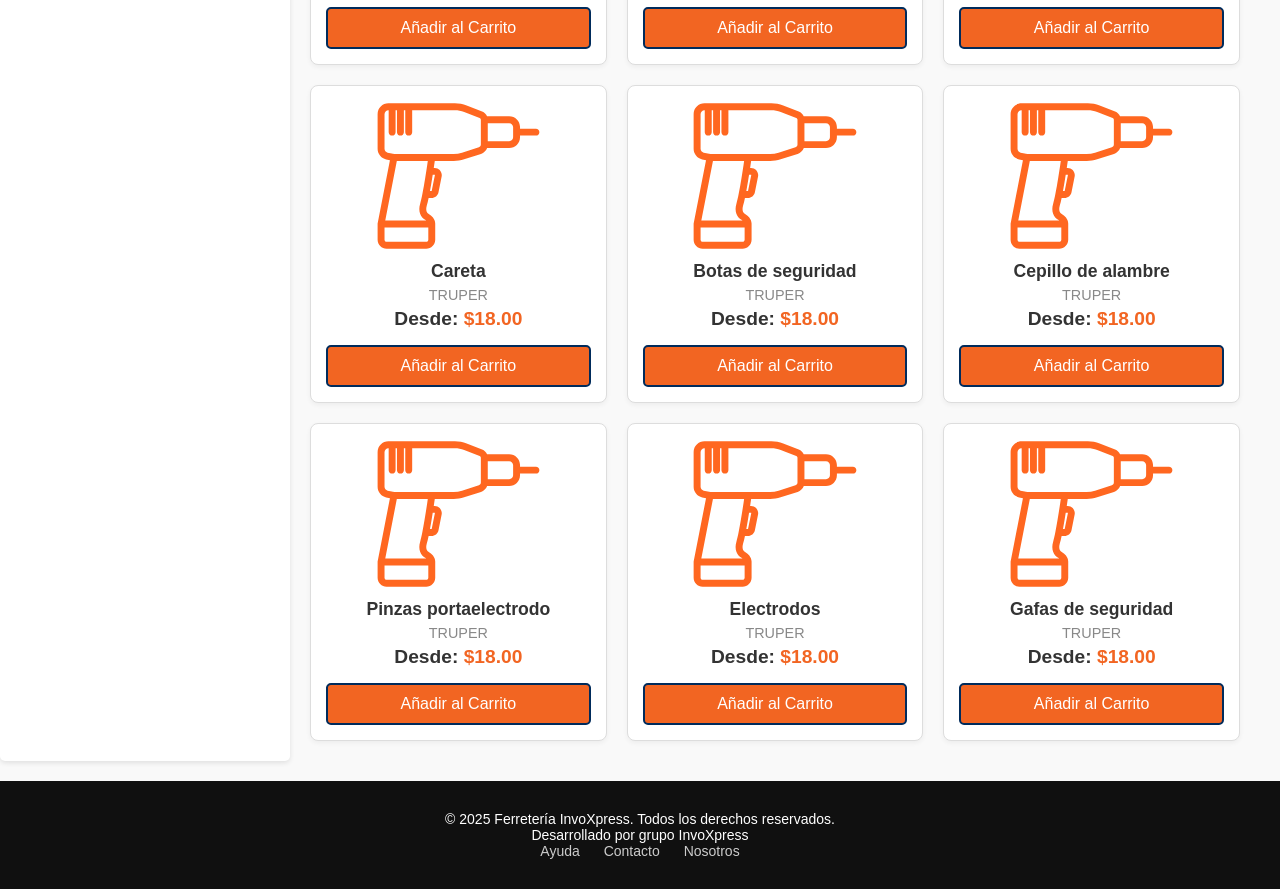
<file: Frontend/productos.html>
<!DOCTYPE html>
<html lang="es">
<head>
  <meta charset="UTF-8" />
  <meta http-equiv="X-UA-Compatible" content="IE=edge" />
  <meta name="viewport" content="width=device-width, initial-scale=1.0" />
  <title>Categorías - InvoXpress</title>
  <link rel="stylesheet" href="https://cdnjs.cloudflare.com/ajax/libs/font-awesome/6.5.0/css/all.min.css" />
  <link rel="stylesheet" href="css/estilos.css" />
</head>
<body class="productos-body">

  <div class="head">
    <div class="logo">
      <a href="Index.html">
        <img src="images/Logo.jpg" alt="InvoXpress" />
      </a>
    </div>

    <nav class="navbar">
      
      <div class="search-container">
        <input type="text" placeholder="Buscar productos..." class="search-input" />
        <button class="search-button"><i class="fas fa-search"></i></button>
        <ul class="suggestions"></ul>
      </div>

      <a href="Login.html"><i class="fas fa-user"></i> Login</a>
      <a href="Nosotros.html"><i class="fas fa-users"></i> Nosotros</a>
      <a href="Contactanos.html"><i class="fas fa-envelope"></i> Contáctanos</a>
      <a href="Ayuda.html"><i class="fas fa-question-circle"></i> Ayuda</a>
      <a href="Carrito.html"><i class="fas fa-shopping-cart"></i> Carrito</a>
    </nav>
  </div>

  <main class="main-content-products">
    <div class="container">
      <div class="product-page-layout">
        <aside class="sidebar-filters">
          <h3 class="filter-title">FILTRAR POR</h3>
          <div class="filter-section">
            <h4>Categoría</h4>
            <ul>
              <li><a href="productos.html">Todo ()</a></li>
              <li><a href="herramientas.html">Herramientas ()</a></li>
              <li><a href="pintura.html">Pintura ()</a></li>
              <li><a href="soldadura.html">Soldadura ()</a></li>
            </ul>
          </div>
        </aside>

        <section class="products-display">
          <h1 class="page-category-title"><i class="fas fa-angle-right"></i> Todos los productos</h1>

          <div class="product-controls">
            <div class="sort-options">
              <span>Ordenar por: </span>
              <select>
                <option value="price-asc">Precio</option>
                <option value="name-asc">Nombre (A-Z)</option>
                <option value="name-desc">Nombre (Z-A)</option>
              </select>
              <button class="sort-direction-btn"><i class="fas fa-arrow-up"></i></button>
              <button class="sort-direction-btn"><i class="fas fa-arrow-down"></i></button>
            </div>

            <div class="pagination-top">
              <a href="#" class="page-link active">1</a>
              <a href="#" class="page-link">2</a>
            </div>
          </div>

          
            <!-- Lista de productos -->
            <div class="product-grid">
                        <div class="product-card">
                            <img src="images/Herramientas.svg" alt="Lima triangular pesado, bastardas">
                            <h3>Martillo</h3>
                            <p class="product-brand">TRUPER</p>
                            <p class="product-price">Desde: <span>$18.00</span></p>
                            <a href="#" class="btn btn-options">Añadir al Carrito</a>
                        </div>

                        <div class="product-card">
                            <img src="images/Herramientas.svg" alt="Lima triangular pesado, bastardas">
                            <h3>Lima</h3>
                            <p class="product-brand">TRUPER</p>
                            <p class="product-price">Desde: <span>$18.00</span></p>
                            <a href="#" class="btn btn-options">Añadir al Carrito</a>
                        </div>

                        <div class="product-card">
                            <img src="images/Herramientas.svg" alt="Lima triangular pesado, bastardas">
                            <h3>Lijadora</h3>
                            <p class="product-brand">TRUPER</p>
                            <p class="product-price">Desde: <span>$18.00</span></p>
                            <a href="#" class="btn btn-options">Añadir al Carrito</a>
                        </div>

                        <div class="product-card">
                            <img src="images/Herramientas.svg" alt="Lima triangular pesado, bastardas">
                            <h3>Sierra circular</h3>
                            <p class="product-brand">TRUPER</p>
                            <p class="product-price">Desde: <span>$18.00</span></p>
                            <a href="#" class="btn btn-options">Añadir al Carrito</a>
                        </div>

                         <div class="product-card">
                            <img src="images/Herramientas.svg" alt="Lima triangular pesado, bastardas">
                            <h3>Taladro</h3>
                            <p class="product-brand">TRUPER</p>
                            <p class="product-price">Desde: <span>$18.00</span></p>
                            <a href="#" class="btn btn-options">Añadir al Carrito</a>
                        </div>

                         <div class="product-card">
                            <img src="images/Herramientas.svg" alt="Lima triangular pesado, bastardas">
                            <h3>Desatornillador</h3>
                            <p class="product-brand">TRUPER</p>
                            <p class="product-price">Desde: <span>$18.00</span></p>
                            <a href="#" class="btn btn-options">Añadir al Carrito</a>
                        </div>

                        <div class="product-card">
                            <img src="images/Herramientas.svg" alt="Lima triangular pesado, bastardas">
                            <h3>Rodillos</h3>
                            <p class="product-brand">TRUPER</p>
                            <p class="product-price">Desde: <span>$18.00</span></p>
                            <a href="#" class="btn btn-options">Añadir al Carrito</a>
                        </div>

                        <div class="product-card">
                            <img src="images/Herramientas.svg" alt="Lima triangular pesado, bastardas">
                            <h3>Pinturas</h3>
                            <p class="product-brand">TRUPER</p>
                            <p class="product-price">Desde: <span>$18.00</span></p>
                            <a href="#" class="btn btn-options">Añadir al Carrito</a>
                        </div>

                        <div class="product-card">
                            <img src="images/Herramientas.svg" alt="Lima triangular pesado, bastardas">
                            <h3>Imprimaciones</h3>
                            <p class="product-brand">TRUPER</p>
                            <p class="product-price">Desde: <span>$18.00</span></p>
                            <a href="#" class="btn btn-options">Añadir al Carrito</a>
                        </div>

                        <div class="product-card">
                            <img src="images/Herramientas.svg" alt="Lima triangular pesado, bastardas">
                            <h3>Overoles</h3>
                            <p class="product-brand">TRUPER</p>
                            <p class="product-price">Desde: <span>$18.00</span></p>
                            <a href="#" class="btn btn-options">Añadir al Carrito</a>
                        </div>

                         <div class="product-card">
                            <img src="images/Herramientas.svg" alt="Lima triangular pesado, bastardas">
                            <h3>Bandejas de pintura</h3>
                            <p class="product-brand">TRUPER</p>
                            <p class="product-price">Desde: <span>$18.00</span></p>
                            <a href="#" class="btn btn-options">Añadir al Carrito</a>
                        </div>

                         <div class="product-card">
                            <img src="images/Herramientas.svg" alt="Lima triangular pesado, bastardas">
                            <h3>Espatulas</h3>
                            <p class="product-brand">TRUPER</p>
                            <p class="product-price">Desde: <span>$18.00</span></p>
                            <a href="#" class="btn btn-options">Añadir al Carrito</a>
                        </div>

                        <div class="product-card">
                            <img src="images/Herramientas.svg" alt="Lima triangular pesado, bastardas">
                            <h3>Careta</h3>
                            <p class="product-brand">TRUPER</p>
                            <p class="product-price">Desde: <span>$18.00</span></p>
                            <a href="#" class="btn btn-options">Añadir al Carrito</a>
                        </div>

                        <div class="product-card">
                            <img src="images/Herramientas.svg" alt="Lima triangular pesado, bastardas">
                            <h3>Botas de seguridad</h3>
                            <p class="product-brand">TRUPER</p>
                            <p class="product-price">Desde: <span>$18.00</span></p>
                            <a href="#" class="btn btn-options">Añadir al Carrito</a>
                        </div>

                        <div class="product-card">
                            <img src="images/Herramientas.svg" alt="Lima triangular pesado, bastardas">
                            <h3>Cepillo de alambre</h3>
                            <p class="product-brand">TRUPER</p>
                            <p class="product-price">Desde: <span>$18.00</span></p>
                            <a href="#" class="btn btn-options">Añadir al Carrito</a>
                        </div>

                        <div class="product-card">
                            <img src="images/Herramientas.svg" alt="Lima triangular pesado, bastardas">
                            <h3>Pinzas portaelectrodo</h3>
                            <p class="product-brand">TRUPER</p>
                            <p class="product-price">Desde: <span>$18.00</span></p>
                            <a href="#" class="btn btn-options">Añadir al Carrito</a>
                        </div>

                         <div class="product-card">
                            <img src="images/Herramientas.svg" alt="Lima triangular pesado, bastardas">
                            <h3>Electrodos</h3>
                            <p class="product-brand">TRUPER</p>
                            <p class="product-price">Desde: <span>$18.00</span></p>
                            <a href="#" class="btn btn-options">Añadir al Carrito</a>
                        </div>

                         <div class="product-card">
                            <img src="images/Herramientas.svg" alt="Lima triangular pesado, bastardas">
                            <h3>Gafas de seguridad</h3>
                            <p class="product-brand">TRUPER</p>
                            <p class="product-price">Desde: <span>$18.00</span></p>
                            <a href="#" class="btn btn-options">Añadir al Carrito</a>
                        </div>


                      </div>
        </section>
      </div>
    </div>
  </main>

  <footer class="footer">
    <div class="footer-content">
      <p>&copy; 2025 Ferretería InvoXpress. Todos los derechos reservados.</p>
      <p>Desarrollado por grupo InvoXpress</p>
      <div class="footer-links">
        <a href="Ayuda.html">Ayuda</a>
        <a href="Contactanos.html">Contacto</a>
        <a href="Nosotros.html">Nosotros</a>
      </div>
    </div>
  </footer>

  <!-- Alerta flotante -->
  <div id="alertaAgregado" class="alert-agregado">¡Producto añadido al carrito!</div>

  <script>
    document.addEventListener("DOMContentLoaded", () => {
      const botonesAgregar = document.querySelectorAll(".btn-options");
      const alerta = document.getElementById("alertaAgregado");

      botonesAgregar.forEach((boton) => {
        boton.addEventListener("click", (e) => {
          e.preventDefault();

          const card = boton.closest(".product-card");
          const nombre = card.querySelector("h3").innerText.trim();
          const marca = card.querySelector(".product-brand").innerText.trim();
          const precioTexto = card.querySelector(".product-price span").innerText.replace("$", "").trim();
          const precio = parseFloat(precioTexto);
          const imagen = card.querySelector("img").getAttribute("src");

          const producto = {
            id: `${nombre}-${marca}`.replace(/\s+/g, "-").toLowerCase(),
            nombre,
            marca,
            precio,
            cantidad: 1,
            imagen,
          };

          let carrito = JSON.parse(localStorage.getItem("carrito")) || [];
          const index = carrito.findIndex((item) => item.id === producto.id);
          if (index !== -1) {
            carrito[index].cantidad += 1;
          } else {
            carrito.push(producto);
          }

          localStorage.setItem("carrito", JSON.stringify(carrito));

          alerta.classList.add("mostrar");
          setTimeout(() => {
            alerta.classList.remove("mostrar");
            window.location.href = "Carrito.html";
          }, 1500);
        });
      });
    });
  </script>

  <script src="js/barraBusqueda.js"></script>
  <script src="js/filtrarProductos.js"></script>
</body>
</html>
</file>
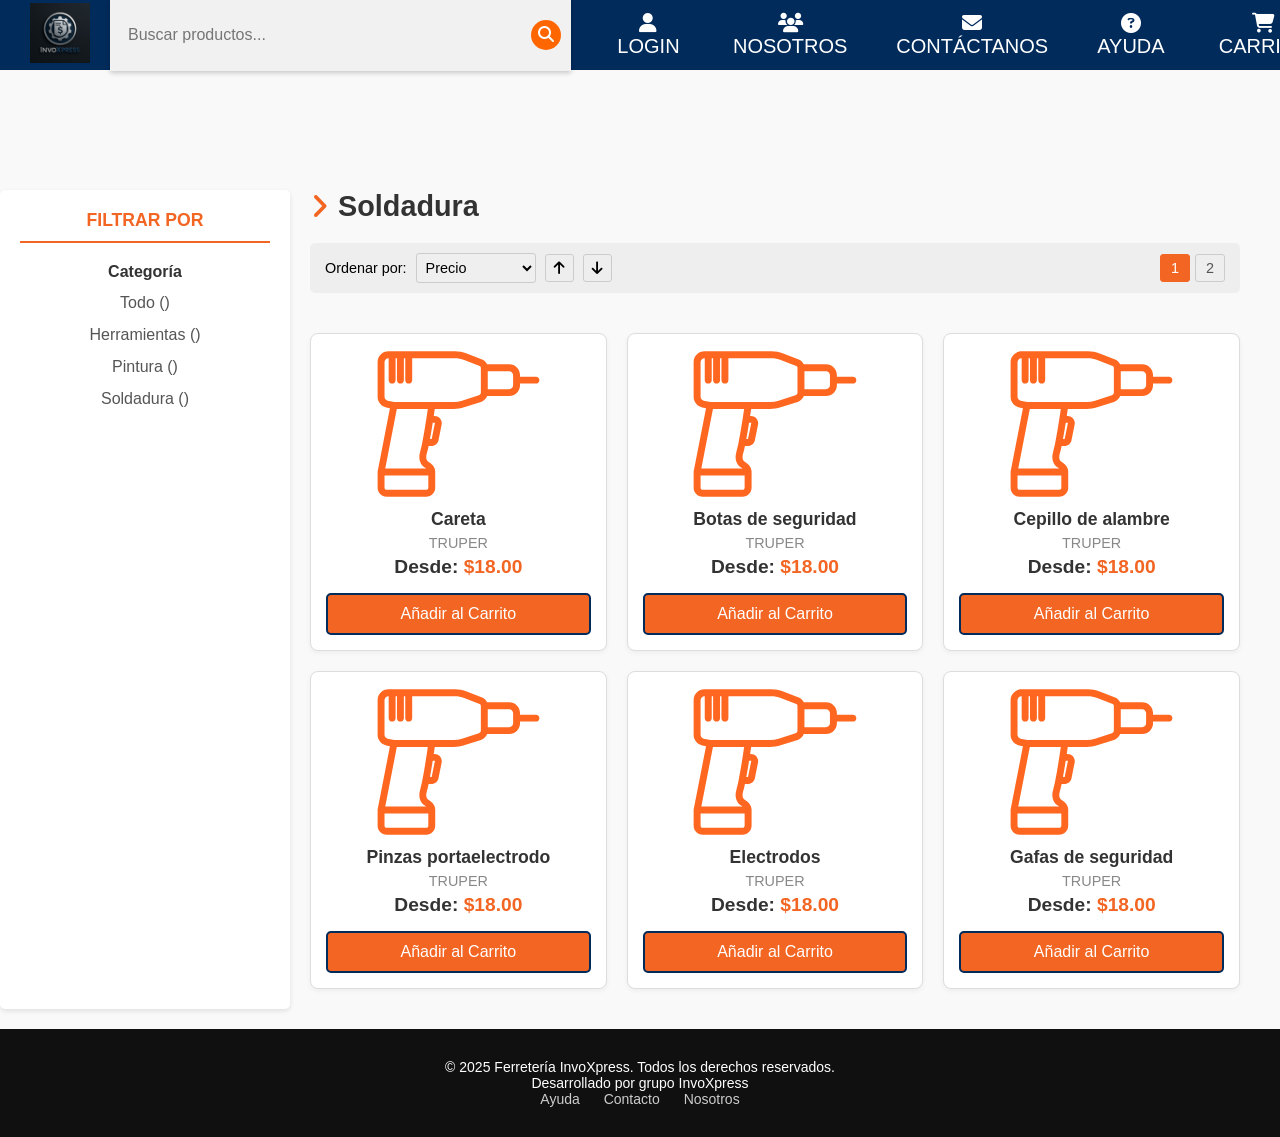
<file: Frontend/soldadura.html>
<!DOCTYPE html>
<html lang="en">
<head>
    <meta charset="UTF-8">
    <meta http-equiv="X-UA-Compatible" content="IE=edge">
    <meta name="viewport" content="width=device-width, initial-scale=1.0">
    <title>Categorias - InvoXpress</title> <link rel="stylesheet" href="https://cdnjs.cloudflare.com/ajax/libs/font-awesome/6.5.0/css/all.min.css">
    <link rel="stylesheet" href="css/estilos.css">
    </head>
<body>
    <div class="head">
        <div class="logo">
            <a href="Index.html">
                <img src="images/Logo.jpg" alt="InvoXpress">
            </a>
        </div>
        <nav class="navbar">
            <div class="search-container">
                <input type="text" placeholder="Buscar productos..." class="search-input">
                <button class="search-button"><i class="fas fa-search"></i></button>
                <ul class="suggestions"></ul>
            </div>

            <a href="Login.html"><i class="fas fa-user"></i> Login</a>
            <a href="Nosotros.html"><i class="fas fa-users"></i> Nosotros</a>
            <a href="Contactanos.html"><i class="fas fa-envelope"></i> Contáctanos</a>
            <a href="Ayuda.html"><i class="fas fa-question-circle"></i> Ayuda</a>
            <a href="Carrito.html"><i class="fas fa-shopping-cart"></i> Carrito</a>
        </nav>
    </div>

    <main class="main-content-products">
        <div class="container">
           
            <div class="product-page-layout">
                <aside class="sidebar-filters">
                    <h3 class="filter-title">FILTRAR POR</h3>
                    <div class="filter-section">
                        <h4>Categoría</h4>
                        <ul>
                            <li><a href="productos.html">Todo ()</a></li>
                            <li><a href="herramientas.html">Herramientas ()</a></li>
                            <li><a href="pintura.html">Pintura ()</a></li>
                            <li><a href="soldadura.html">Soldadura ()</a></li>
                        </ul>
                    </div>
                    </aside>


                <section class="products-display">
                    <h1 class="page-category-title"><i class="fas fa-angle-right"></i> Soldadura</h1>

                    <div class="product-controls">

                        <div class="sort-options">
                            <span>Ordenar por: </span>
                            <select>
                                <option value="price-asc">Precio</option>
                                <option value="name-asc">Nombre (A-Z)</option>
                                <option value="name-desc">Nombre (Z-A)</option>
                            </select>
                            <button class="sort-direction-btn"><i class="fas fa-arrow-up"></i></button>
                            <button class="sort-direction-btn"><i class="fas fa-arrow-down"></i></button>
                        </div>
                        
                        <div class="pagination-top">
                            <a href="#" class="page-link active">1</a>
                            <a href="#" class="page-link">2</a>
                        </div>
                    </div>

                    <div class="product-grid">
                        <div class="product-card">
                            <img src="images/Herramientas.svg" alt="Lima triangular pesado, bastardas">
                            <h3>Careta</h3>
                            <p class="product-brand">TRUPER</p>
                            <p class="product-price">Desde: <span>$18.00</span></p>
                            <a href="#" class="btn btn-options">Añadir al Carrito</a>
                        </div>

                        <div class="product-card">
                            <img src="images/Herramientas.svg" alt="Lima triangular pesado, bastardas">
                            <h3>Botas de seguridad</h3>
                            <p class="product-brand">TRUPER</p>
                            <p class="product-price">Desde: <span>$18.00</span></p>
                            <a href="#" class="btn btn-options">Añadir al Carrito</a>
                        </div>

                        <div class="product-card">
                            <img src="images/Herramientas.svg" alt="Lima triangular pesado, bastardas">
                            <h3>Cepillo de alambre</h3>
                            <p class="product-brand">TRUPER</p>
                            <p class="product-price">Desde: <span>$18.00</span></p>
                            <a href="#" class="btn btn-options">Añadir al Carrito</a>
                        </div>

                        <div class="product-card">
                            <img src="images/Herramientas.svg" alt="Lima triangular pesado, bastardas">
                            <h3>Pinzas portaelectrodo</h3>
                            <p class="product-brand">TRUPER</p>
                            <p class="product-price">Desde: <span>$18.00</span></p>
                            <a href="#" class="btn btn-options">Añadir al Carrito</a>
                        </div>

                         <div class="product-card">
                            <img src="images/Herramientas.svg" alt="Lima triangular pesado, bastardas">
                            <h3>Electrodos</h3>
                            <p class="product-brand">TRUPER</p>
                            <p class="product-price">Desde: <span>$18.00</span></p>
                            <a href="#" class="btn btn-options">Añadir al Carrito</a>
                        </div>

                         <div class="product-card">
                            <img src="images/Herramientas.svg" alt="Lima triangular pesado, bastardas">
                            <h3>Gafas de seguridad</h3>
                            <p class="product-brand">TRUPER</p>
                            <p class="product-price">Desde: <span>$18.00</span></p>
                            <a href="#" class="btn btn-options">Añadir al Carrito</a>
                        </div>


                        </div>

                </section>
            </div>
        </div>
    </main>

    <footer class="footer">
        <div class="footer-content">
            <p>&copy; 2025 Ferretería InvoXpress. Todos los derechos reservados.</p>
            <p>Desarrollado por grupo InvoXpress</p>
            <div class="footer-links">
                <a href="Ayuda.html">Ayuda</a>
                <a href="Contactanos.html">Contacto</a>
                <a href="Nosotros.html">Nosotros</a>
            </div>
        </div>
    </footer>
    <script src="js/barraBusqueda.js"></script> 
</body>
</html>
</file>
<file: Frontend/css/estilos.css>
*{
    margin: 0%;
    padding: 0%;
    font-size: 100%;
    vertical-align: baseline;
}

body{
    text-align: center;
    font-family: sans-serif;
    display: flex;
    flex-direction: column;
}

main {
  margin-top: 70px; /* mismo alto del navbar */
}


.head{
    display: flex;
    align-items: center;
    justify-content: space-between;
    height: 70px;
    background: #002B5B;
    position: fixed;
    width: 100%;
    z-index: 100;
}

.navbar{
    display: flex;
    margin-right: 10px;
    
}

.logo{
    margin-left: 30px;
}

.logo a {
    text-decoration: none;
    color: #fff;
    text-transform: uppercase;
    font-size: 20px;

}

.navbar a{
    display: block;
    padding: 23px 20px;
    color: #fff;
    text-decoration: none;
    text-transform: uppercase;
    font-size: 20px;

}

.navbar a:hover {
    background: #3f3f3f;
}



.header {
  height: 70vh; /* más altura para mostrar más de la imagen */
  background: url('../images/header.jpg') no-repeat center 40%; /* centrado pero bajado */
  background-size: cover;
  padding-top: 63px;
  display: flex;
  justify-content: center;
  align-items: center;
  text-align: center;
  position: relative;
  color: #fff;
}


.header-content {
  background-color: rgba(0, 0, 0, 0.4); /* fondo negro semitransparente */
  padding: 20px 40px;
  border-radius: 10px;
}

.title {
  font-size: 48px;
  font-weight: bold;
  color: #fff;
  text-shadow: 2px 2px 5px rgba(0,0,0,0.8);
  margin-bottom: 20px;
}

.header-content p {
  font-size: 20px;
  color: #f0f0f0;
  margin-bottom: 25px;
}


.btn {
    display: inline-block;
    margin-top: 15px;
    padding: 10px 40px;
    border: 2px solid #002B5B;
    color:#fff;
    text-decoration: none;
    background: #002B5B;
}


/* botón */
.btn-home .btn {
  background: #FF6600;
  color: #fff;
  padding: 12px 30px;
  text-decoration: none;
  font-weight: bold;
  border-radius: 5px;
  transition: background 0.3s;
}

.btn:hover{
    background: none;
}

.btn-home .btn:hover {
  background: #e65500;
}

.btn-home a {
    margin: 0 10px;
}

.content{
    height: 50vh;
    display: flex;
    flex-direction: column;
    justify-content: center;
    align-items: center;
}

.cat{
    padding: 30px;
    background: #fff;
}

/* Estilo para el título producto */
.cat h2 {
  font-size: 40px;
  font-weight: bold;
  color: #002B5B; /* azul oscuro o el que estés usando */
  margin-bottom: 20px;
  text-transform: uppercase;
  letter-spacing: 1px;
}

/* Estilo para el párrafo lorem */
.cat p {
  font-size: 20px;
  color: #444;
  max-width: 800px;
  line-height: 1.6;
}

.box-link{
    text-decoration: none;
    color: inherit;
    transition: transform 0.2s ease;
}

.box-link:hover{
    transform: scale(1.03);

}


.box-container{
    display: flex;
    justify-content: center;
    flex-wrap: wrap;
    text-align: center;
}

.box-container .box {
  height: 11rem;
  width: 17rem;
  background: #f0f0f0;
  border-radius: 1rem;
  box-shadow: 0 .3rem 5rem rgba(0, 0, 0, .5);
  margin: 2rem;

  display: flex;
  flex-direction: column;
  justify-content: center;
  align-items: center;
  padding: 10px;
  text-align: center;
}


.box-container .box img {
  width: 60px;
  height: 60px;
  margin-bottom: 10px;
}

.box-container .box h3 {
  font-size: 20px;
  color: #171717;
  margin-bottom: 10px;
}


.box-container .box p{
    font-size: 16px;
    padding: 0 15px;
}

.mark{
    background: #f3f3f3;
}

.mark-title {
  font-size: 32px;
  font-weight: 700;
  color: #002B5B;
  margin-bottom: 40px;
}

.mark-container {
  display: flex;
  justify-content: center;
  gap: 60px;
  flex-wrap: wrap;
}

.mark-box {
  max-width: 300px;
  text-align: center;
  padding: 20px;
}

.mark-box img {
  width: 100px;
  height: 100px;
  background-color: white;
  border: 3px solid #002B5B;
  border-radius: 50%;
  padding: 15px;
  margin-bottom: 20px;
}

.mark-box h3 {
  font-size: 20px;
  font-weight: bold;
  color: #002B5B;
  margin-bottom: 0px;
}


.mark h2{
 font-size: 40px;
  font-weight: bold;
  color: #002B5B; /* azul oscuro o el que estés usando */
  margin-top: 30px;
  text-transform: uppercase;
  letter-spacing: 1px;

}


.brands {
  background-color: #f5f8fc;
  padding: 60px 20px;
  text-align: center;
}

.brands-title {
  font-size: 28px;
  font-weight: 500;
  color: #333;
  margin-bottom: 40px;
  max-width: 900px;
  margin-left: auto;
  margin-right: auto;
}

.brands-container {
  display: flex;
  flex-wrap: wrap;
  justify-content: center;
  gap: 20px;
}

.brand-box {
  width: 180px;
  min-height: 130px;
  color: #fff;
  border-radius: 10px;
  padding: 15px;
  box-sizing: border-box;
  text-align: left;
  display: flex;
  flex-direction: column;
  justify-content: center;
  transition: transform 0.2s;
}

.brand-box h3 {
  margin: 0 0 8px 0;
  font-size: 18px;
}

.brand-box p {
  font-size: 14px;
  line-height: 1.3;
}

.brand-box:hover {
  transform: scale(1.05);
}


.footer {
  background-color: #101010;
  color: #fff;
  padding: 30px 20px;
  text-align: center;
  font-size: 14px;
}

.footer a {
  color: #ccc;
  margin: 0 10px;
  text-decoration: none;
}

.footer a:hover {
  color: #fff;
}


@media(max-width: 768px){
    .title{
        margin-bottom: 0;
        font-size: 40px;
    }

    .sau{
        height: 120vh;
    }

    .navbar{
        display: none;
    }
}

.logo img{
  height: 60px;
  width: auto;
}

.search-container {
  display: flex;
  align-items: center;
  margin: 10px 20px;
  width: 500px;
  background-color: #f1f1f1;
  border-radius: 0px;
  padding: 5px 10px;
  box-shadow: 0 2px 5px rgba(0,0,0,0.2);
  position: relative;
}

.search-input {
  flex: 1;
  border: none;
  background: transparent;
  padding: 8px;
  font-size: 16px;
  outline: none;
}

.search-button {
  background-color: #ff6600;
  color: white;
  border: none;
  border-radius: 50%;
  width: 30px;
  height: 30px;
  cursor: pointer;
  transition: background-color 0.3s ease;
}

.search-button:hover {
  background-color: #e65c00;
}

/* Estilos para la lista de sugerencias */
.suggestions {
  position: absolute;
  top: 100%; /* justo debajo del input */
  left: 0;
  right: 0;
  background-color: white;
  border-top: none; /* quita el borde superior para que parezca que es parte del input */
  border-radius: 0 0 25px 25px; /* bordes redondeados sólo abajo, igual que el container otros estilos que ya tienes */
  box-shadow: 0 4px 6px rgba(0,0,0,0.1);
  max-height: 200px;
  overflow-y: auto;
  z-index: 1000;
  margin: 0;
  padding: 0;
  list-style: none;
  border-radius: 0 0 25px 25px; /* borde redondeado abajo */
}

.suggestions li a {
  display: block;
  padding: 8px 12px;
  color: #333;
  text-decoration: none;
}

.suggestions li a:hover {
  background-color: #f0f0f0;
}



/* --- Estilos para la página de productos por categoría --- */

.main-content-products {
    padding: 100px 0 20px 0; /* Aumentamos el espacio superior */
    background-color: #f9f9f9;
}


.container {
    max-width: 1200px; /* Ancho máximo similar al resto de tu sitio */
    margin: 0 auto;
    padding: 0 20px; /* Padding lateral */
}


.product-page-layout {
    display: flex; /* Para poner la barra lateral y los productos lado a lado */
    gap: 20px; /* Espacio entre la barra lateral y el contenido */
    margin-top: 20px;
}

.productos-body {
  display: flex;
  flex-direction: column;
  min-height: 100vh;
}

.productos-body main {
  flex: 1;
}


.sidebar-filters {
    flex: 0 0 250px; /* Ancho fijo para la barra lateral */
    background-color: #fff;
    padding: 20px;
    border-radius: 5px;
    box-shadow: 0 2px 5px rgba(0,0,0,0.1);
    margin-left: -40px;
}

.filter-title {
    color: #f26522; /* Color de tu marca */
    border-bottom: 2px solid #f26522;
    padding-bottom: 10px;
    margin-bottom: 20px;
    font-size: 1.1em;
    font-weight: bold;
}

.filter-section h4 {
    margin-top: 15px;
    margin-bottom: 10px;
    color: #333;
}

.filter-section ul {
    list-style: none;
    padding: 0;
    margin: 0;
}

.filter-section ul li {
    margin-bottom: 8px;
}

.filter-section ul li a {
    color: #555;
    text-decoration: none;
    display: block;
    padding: 3px 0;
}

.filter-section ul li a:hover {
    color: #f26522;
    text-decoration: underline;
}

.products-display {
    flex-grow: 1; /* Ocupa el espacio restante */
}

.page-category-title {
    font-size: 1.8em;
    color: #333;
    margin-bottom: 20px;
    display: flex;
    align-items: center;
}

.page-category-title .fas {
    color: #f26522; /* Color de tu marca */
    margin-right: 10px;
}

.product-controls {
    display: flex;
    justify-content: space-between;
    align-items: center;
    background-color: #eee;
    padding: 10px 15px;
    border-radius: 5px;
    margin-bottom: 20px;
    font-size: 0.9em;
}

.product-controls select {
    padding: 5px;
    border: 1px solid #ccc;
    border-radius: 3px;
    margin-left: 5px;
}

.product-controls .sort-direction-btn {
    background: none;
    border: 1px solid #ccc;
    padding: 5px 8px;
    margin-left: 5px;
    cursor: pointer;
    border-radius: 3px;
}

.product-controls .sort-direction-btn:hover {
    background-color: #ddd;
}

.pagination-top,
.pagination-bottom {
    display: flex;
    gap: 5px;
}

.page-link {
    display: inline-block;
    padding: 5px 10px;
    border: 1px solid #ccc;
    text-decoration: none;
    color: #555;
    border-radius: 3px;
}

.page-link.active,
.page-link:hover {
    background-color: #f26522; /* Color de tu marca */
    color: #fff;
    border-color: #f26522;
}

.product-grid {
    display: grid;
    grid-template-columns: repeat(auto-fill, minmax(220px, 1fr)); /* 4 columnas responsivas */
    gap: 20px;
    padding: 20px 0;
}

.product-card {
    background-color: #fff;
    border: 1px solid #ddd;
    border-radius: 8px;
    padding: 15px;
    text-align: center;
    box-shadow: 0 2px 5px rgba(0,0,0,0.05);
    display: flex;
    flex-direction: column;
    justify-content: space-between; /* Para que el botón quede abajo */
}

.product-card img {
    max-width: 100%;
    height: auto;
    margin-bottom: 10px;
    max-height: 150px; /* Para mantener consistencia en la altura de las imágenes */
    object-fit: contain; /* Asegura que la imagen se ajuste sin cortarse */
}

.product-card h3 {
    font-size: 1.1em;
    margin-bottom: 5px;
    color: #333;
}

.product-card .product-brand {
    font-size: 0.9em;
    color: #888;
    margin-bottom: 5px;
}

.product-card .product-options {
    font-size: 0.85em;
    color: #666;
    margin-bottom: 10px;
}

.product-card .product-price {
    font-size: 1.2em;
    color: #333;
    font-weight: bold;
    margin-bottom: 15px;
}

.product-card .product-price span {
    color: #f26522; /* Color de tu marca */
}

.btn.btn-options {
    display: block;
    background-color: #f26522; /* Color de tu marca */
    color: #fff;
    padding: 10px 15px;
    text-decoration: none;
    border-radius: 5px;
    transition: background-color 0.3s ease;
    margin-top: auto; /* Empuja el botón hacia abajo */
}

.btn.btn-options:hover {
    background-color: #e05e1e; /* Tono más oscuro al pasar el mouse */
}


.alert-agregado {
      position: fixed;
      bottom: 30px;
      right: 30px;
      background-color: #28a745;
      color: white;
      padding: 12px 20px;
      border-radius: 5px;
      font-weight: bold;
      box-shadow: 0 4px 10px rgba(0, 0, 0, 0.2);
      opacity: 0;
      transform: translateY(20px);
      transition: all 0.4s ease;
      z-index: 999;
    }

    .alert-agregado.mostrar {
      opacity: 1;
      transform: translateY(0);
    }
</file>
<file: Frontend/css/carrito.css>
/* carrito.css */


.carrito-body {
  display: flex;
  flex-direction: column;
  min-height: 100vh;
}

.carrito-body main {
  flex: 1;
}

.carrito-section {
  padding: 40px;
  background-color: #f8f8f8;
}

.carrito-section h2 {
  color: #002B5B;
  font-size: 28px;
  margin-bottom: 20px;
  text-align: left;
}

.carrito-contenido {
  display: flex;
  justify-content: space-between;
  flex-wrap: wrap;
  gap: 30px;
}

.carrito-productos {
  flex: 1;
  min-width: 600px;
}

.carrito-tabla {
  width: 100%;
  border-collapse: collapse;
  background-color: #fff;
  border-radius: 10px;
  overflow: hidden;
  box-shadow: 0 0 10px rgba(0,0,0,0.1);
}

.carrito-tabla thead {
  background-color: #002B5B;
  color: white;
}

.carrito-tabla th,
.carrito-tabla td {
  padding: 15px;
  text-align: center;
  font-size: 16px;
}

.carrito-tabla td input[type="number"] {
  width: 60px;
  padding: 5px;
  text-align: center;
  border: 1px solid #ccc;
  border-radius: 4px;
}

.carrito-tabla img {
  width: 60px;
  border-radius: 5px;
}

.carrito-resumen {
  width: 300px;
  padding: 20px;
  background-color: #fff;
  border-radius: 10px;
  box-shadow: 0 0 10px rgba(0,0,0,0.1);
  display: flex;
  flex-direction: column;
  gap: 10px;
}

.carrito-resumen h3 {
  font-size: 22px;
  color: #002B5B;
  margin-bottom: 10px;
}

.carrito-resumen p {
  font-size: 16px;
  color: #333;
}

.carrito-resumen strong {
  font-size: 18px;
  color: #002B5B;
}

.btn {
  background-color: #FF6600;
  color: white;
  padding: 10px 20px;
  border: none;
  border-radius: 5px;
  font-size: 16px;
  cursor: pointer;
  transition: background 0.3s;
}

.btn:hover {
  background-color: #e65500;
}

.pagar-btn {
  margin-top: 20px;
  font-weight: bold;
  font-size: 18px;
  background-color: #003B73;
}

.pagar-btn:hover {
  background-color: #002a54;
}

.resumen-botones {
  margin-top: 20px;
  display: flex;
  flex-direction: column;
  gap: 10px;
}
</file>
<file: Frontend/css/login.css>
/* RESET BÁSICO */
* {
  margin: 0;
  padding: 0;
  box-sizing: border-box;
}

body {
  font-family: 'Arial', sans-serif;
  background-color: #f4f4f4;
  color: #333;
}

.login-wrapper {
  display: flex;
  height: 100vh;
  width: 100%;
}

/* COLUMNA IZQUIERDA */
.login-left {
  flex: 1;
  background-color: #ffffff;
  display: flex;
  flex-direction: column;
  justify-content: center;
  align-items: center;
  padding: 60px;
}

.login-logo {
  height: 120px;
  margin-bottom: 40px;
}

.login-left h1 {
  font-size: 32px;
  margin-bottom: 10px;
}

.login-left h1 span {
  color: #002B5B;
  font-weight: bold;
}

.login-subtitle {
  font-size: 18px;
  color: #777;
  margin-bottom: 40px;
}

.login-form {
  width: 100%;
  max-width: 400px;
}

.input-group {
  margin-bottom: 25px;
  position: relative;
}

.input-group label {
  display: block;
  font-size: 16px;
  margin-bottom: 8px;
  color: #444;
}

.input-group input {
  width: 100%;
  padding: 14px 18px;
  border: 1px solid #ccc;
  border-radius: 10px;
  font-size: 16px;
  outline: none;
  background-color: white;
  transition: all 0.3s ease;
  box-shadow: 0 2px 5px rgba(0,0,0,0.08);
}

.input-group input:focus {
  border-color: #FF6600;
  box-shadow: 0 0 8px rgba(255, 102, 0, 0.3);
}

/* Botón para mostrar contraseña */
.input-group .toggle-password {
  position: absolute;
  top: 38px;
  right: 16px;
  background: none;
  border: none;
  cursor: pointer;
  font-size: 16px;
  color: #888;
}

.btn-login {
  width: 100%;
  padding: 14px;
  background-color: #FF6600;
  color: white;
  border: none;
  border-radius: 6px;
  font-size: 17px;
  cursor: pointer;
  margin-bottom: 20px;
  transition: background-color 0.3s ease;
}

.btn-login:hover {
  background-color: #e65500;
}

.form-links {
  text-align: right;
  margin-bottom: 10px;
  font-size: 14px;
}

.form-links a {
  color: #4487f2;
  text-decoration: none;
}

.register-text {
  font-size: 15px;
  text-align: center;
  margin-top: 15px;
}

.register-text a {
  color: #4487f2;
  text-decoration: none;
  font-weight: bold;
}

/* COLUMNA DERECHA */
.login-right {
  flex: 1;
  position: relative;
  overflow: hidden;
}

.login-bg {
  width: 100%;
  height: 100%;
  object-fit: cover;
  display: block;
}

.login-right-overlay {
  position: absolute;
  top: 50%;
  left: 50%;
  transform: translate(-50%, -50%);
  color: white;
  text-align: center;
  background: rgba(0, 0, 0, 0.5);
  padding: 30px;
  border-radius: 10px;
}

.login-right-overlay h2 {
  font-size: 32px;
  margin-bottom: 10px;
}

.login-right-overlay p {
  font-size: 18px;
  color: #e0e0e0;
}

/* GOOGLE LOGIN */
.g_id_signin {
  margin-bottom: 20px;
  text-align: center;
  width: 100%;
}
</file>
